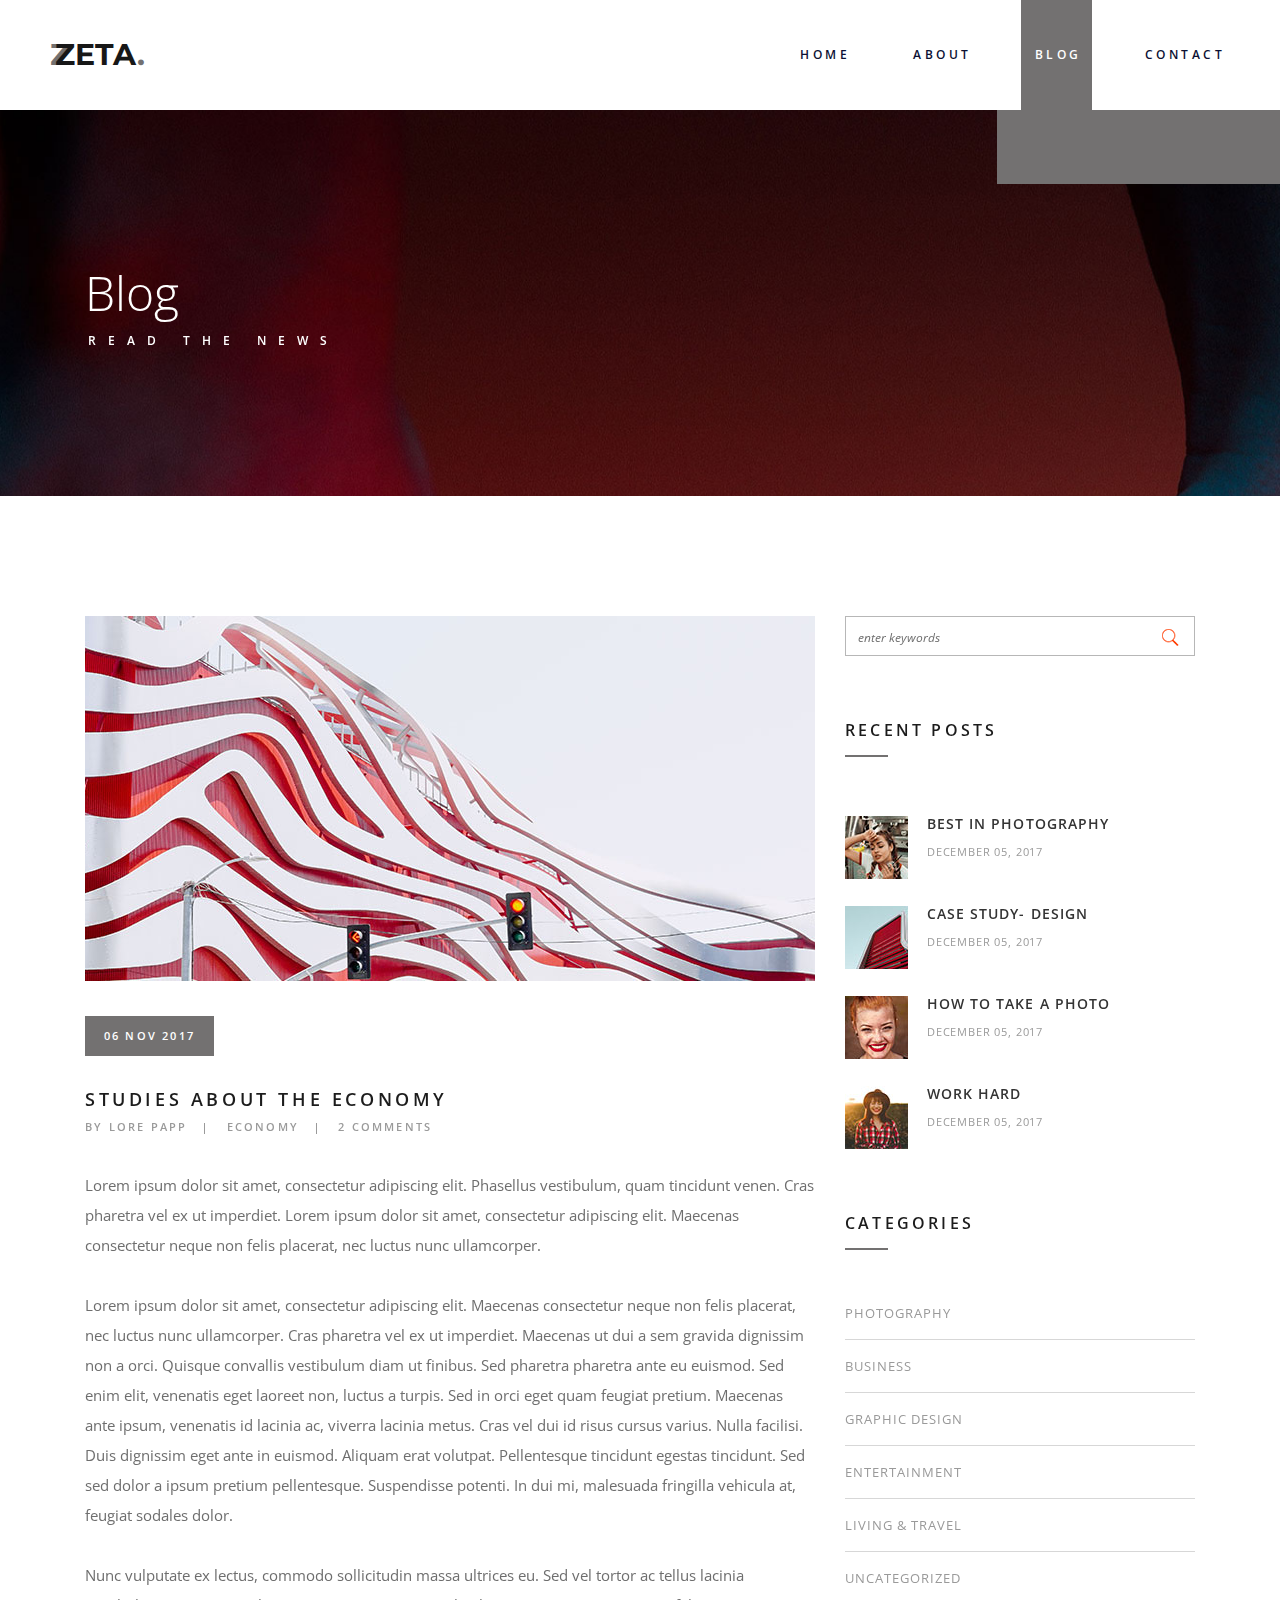
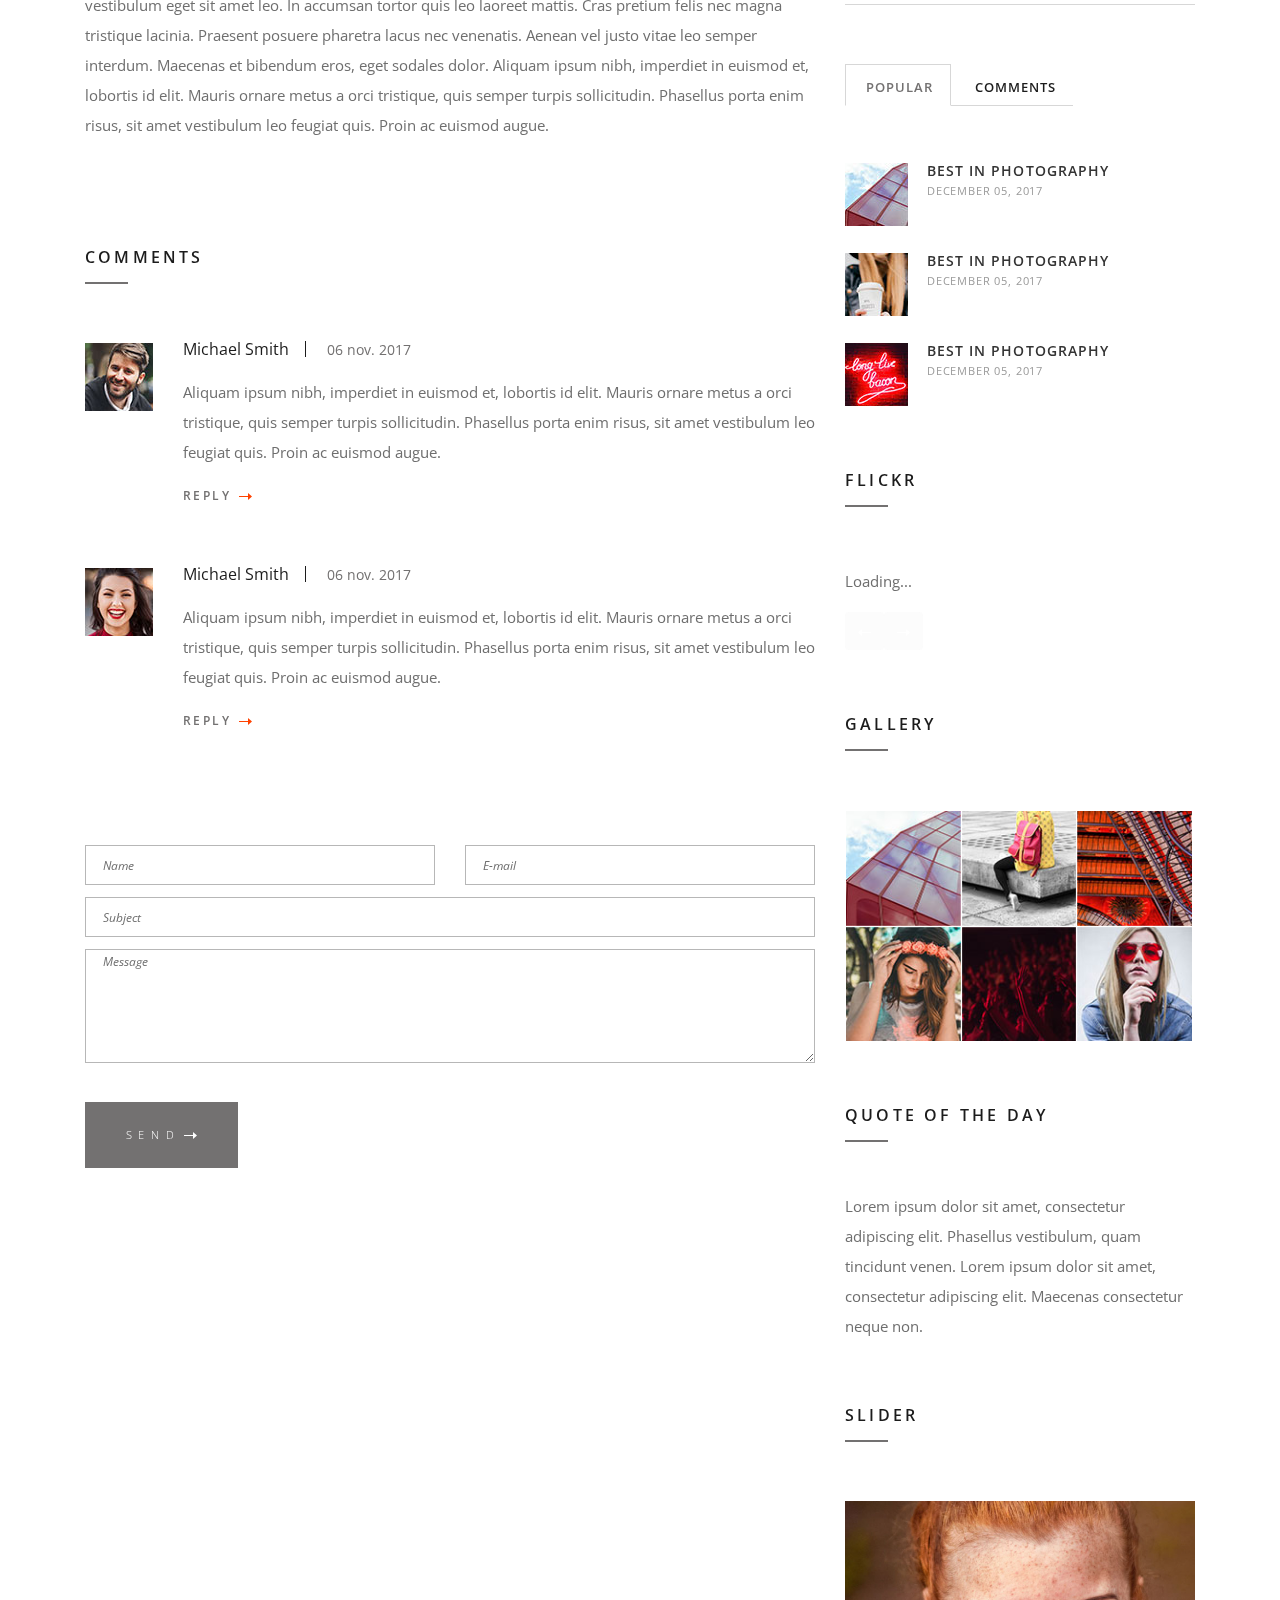
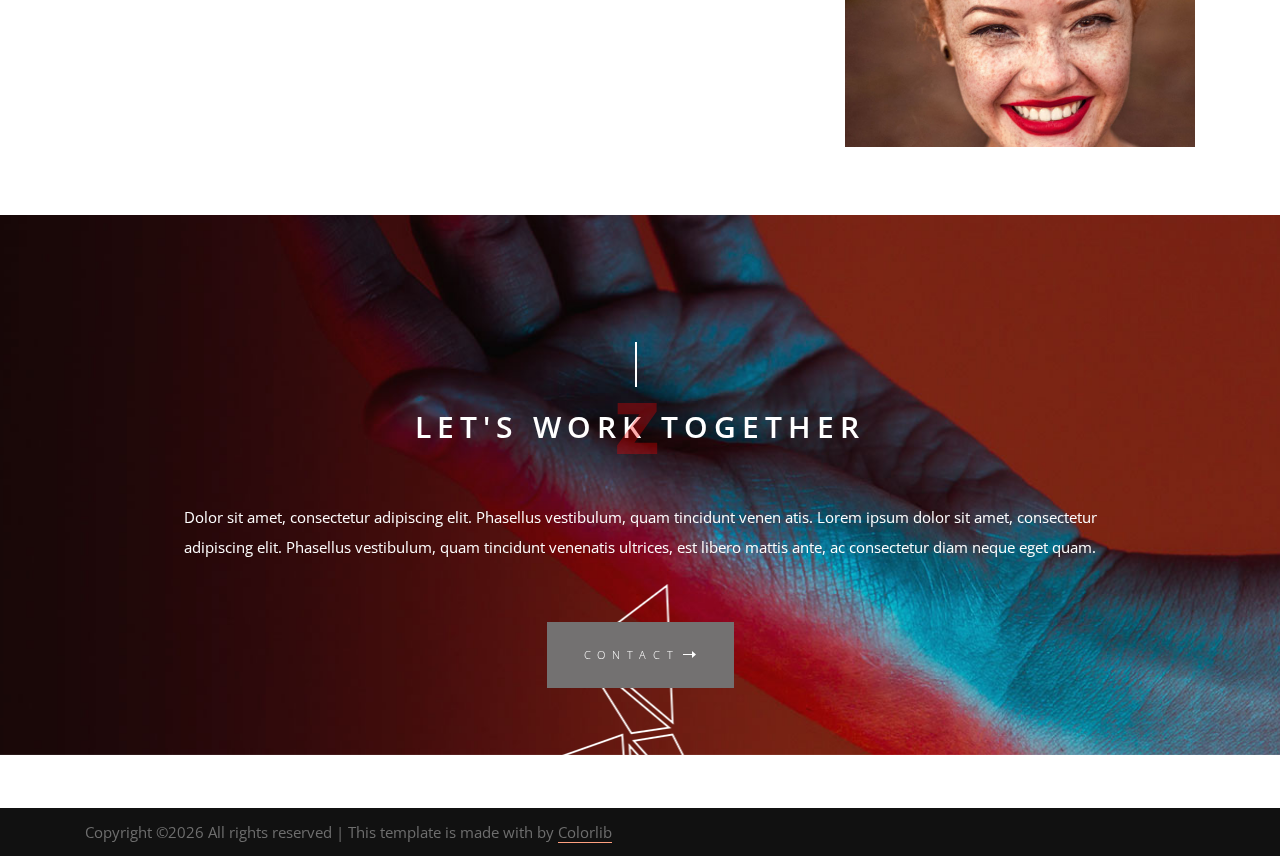
<file: blog_post.html>
<!DOCTYPE html>
<html lang="en">
<head>
<title>Haazen - Blog Post</title>
<meta charset="utf-8">
<meta http-equiv="X-UA-Compatible" content="IE=edge">
<meta name="description" content="Zeta Template Project - Blog Post">
<meta name="viewport" content="width=device-width, initial-scale=1">
<link rel="stylesheet" type="text/css" href="styles/bootstrap4/bootstrap.min.css">
<link rel="stylesheet" href="https://use.fontawesome.com/releases/v5.5.0/css/all.css" integrity="sha384-B4dIYHKNBt8Bc12p+WXckhzcICo0wtJAoU8YZTY5qE0Id1GSseTk6S+L3BlXeVIU" crossorigin="anonymous">
<link rel="stylesheet" type="text/css" href="plugins/OwlCarousel2-2.2.1/owl.carousel.css">
<link rel="stylesheet" type="text/css" href="plugins/OwlCarousel2-2.2.1/owl.theme.default.css">
<link rel="stylesheet" type="text/css" href="plugins/OwlCarousel2-2.2.1/animate.css">
<link href="plugins/colorbox/colorbox.css" rel="stylesheet" type="text/css">
<link rel="stylesheet" type="text/css" href="styles/blog_post_styles.css">
<link rel="stylesheet" type="text/css" href="styles/blog_post_responsive.css">
</head>

<body>

<div class="super_container">
	
	<!-- Header -->

	<header class="header d-flex flex-row justify-content-end align-items-center">

		<!-- Logo -->
		<div class="logo_container mr-auto">
			<div class="logo">
				<a href="#"><span>z</span>zeta<span>.</span></a>
			</div>
		</div>

		<!-- Main Navigation -->
		<nav class="main_nav justify-self-end">
			<ul class="nav_items">
				<li><a href="index.html"><span>home</span></a></li>
				<li><a href="about.html"><span>about</span></a></li>
				<li class="active"><a href="blog.html"><span>blog</span></a></li>
				<li><a href="contact.html"><span>contact</span></a></li>
			</ul>
		</nav>

		<!-- Hamburger -->
		<div class="hamburger_container">
			<span class="hamburger_text">Menu</span>
			<span class="hamburger_icon"></span>
		</div>

	</header>

	<!-- Menu -->

	<div class="fs_menu_overlay"></div>
	<div class="fs_menu_container">
		<div class="fs_menu_shapes"><img src="images/menu_shapes.png" alt=""></div>
		<nav class="fs_menu_nav">
			<ul class="fs_menu_list">
				<li><a href="/"><span><span>H</span>Home</span></a></li>
				<li><a href="about.html"><span><span>A</span>About</span></a></li>
				<li><a href="blog.html"><span><span>B</span>Blog</span></a></li>
				<li><a href="contact.html"><span><span>C</span>Contact</span></a></li>
			</ul>
		</nav>
		<div class="fs_social_container d-flex flex-row justify-content-end align-items-center">
			<ul class="fs_social">
				<li><a href="https://twitter.com/nekocentral"><i class="fab fa-twitter trans_300"></i></a></li>
				<li><a href="https://facebook.com/mhaazen"><i class="fab fa-facebook-f trans_300"></i></a></li>
				<li><a href="https://github.com/nekocentral"><i class="fab fa-github trans_300"></i></a></li>
				<li><a href="https://keybase.io/nekocentral"><i class="fab fa-keybase trans_300"></i></a></li>
				<li><a href="https://www.youracclaim.com/users/marcel-haazen"><i class="fas fa-angle-double-up"></i></a></li>
				<li><a href="https://linkedin.com/in/mhaazen"><i class="fab fa-linkedin-in trans_300"></i></a></li>
			</ul>
		</div>
	</div>

	<!-- Page Top -->

	<div class="home prlx_parent">

		<!-- Parallax Background -->
		<div class="home_background prlx" style="background-image:url(images/blog_background.jpg)"></div>
		<div class="services_page_shapes" style="background-image:url(images/services_page_shapes.png)"></div>

		<div class="container">
			<div class="row">
				<div class="col-lg-6">
					<div class="home_content">
						<h1>Blog</h1>
						<span>read the news</span>
					</div>
				</div>
			</div>
		</div>
	</div>
	<div class="home_social_container d-flex flex-row justify-content-end align-items-center">
		<ul class="home_social">
            <li><a href="https://twitter.com/nekocentral"><i class="fab fa-twitter trans_300"></i></a></li>
            <li><a href="https://facebook.com/mhaazen"><i class="fab fa-facebook-f trans_300"></i></a></li>
            <li><a href="https://github.com/nekocentral"><i class="fab fa-github trans_300"></i></a></li>
            <li><a href="https://keybase.io/nekocentral"><i class="fab fa-keybase trans_300"></i></a></li>
            <li><a href="https://www.youracclaim.com/users/marcel-haazen"><i class="fas fa-angle-double-up"></i></a></li>
            <li><a href="https://linkedin.com/in/mhaazen"><i class="fab fa-linkedin-in trans_300"></i></a></li>
		</ul>
	</div>	

	<!-- Blog Content -->

	<div class="blog_content">
		
		<div class="container">
			<div class="row">
				
				<div class="col-lg-8">
					<div class="blog_main_content">
						
						<!-- Blog Post -->
						<article class="blog_post">
							<div class="blog_post_image">
								<div class="blog_post_image_background" style="background-image:url(images/blog_1.jpg)"></div>
							</div>
							<div class="date_box d-flex flex-column align-items-center justify-content-center">
								<span>06 NOV 2017</span>
							</div>
							<h3 class="blog_post_title">studies about the economy</h3>
							<div class="blog_post_meta">
								<span class="blog_post_author">by lore papp</span>
								<span class="blog_post_category">economy</span>
								<span class="blog_post_comments">2 comments</span>
							</div>
							<div class="blog_post_text">
								<p>Lorem ipsum dolor sit amet, consectetur adipiscing elit. Phasellus vestibulum, quam tincidunt venen. Cras pharetra vel ex ut imperdiet. Lorem ipsum dolor sit amet, consectetur adipiscing elit. Maecenas consectetur neque non felis placerat, nec luctus nunc ullamcorper.</p>
								<p>Lorem ipsum dolor sit amet, consectetur adipiscing elit. Maecenas consectetur neque non felis placerat, nec luctus nunc ullamcorper. Cras pharetra vel ex ut imperdiet. Maecenas ut dui a sem gravida dignissim non a orci. Quisque convallis vestibulum diam ut finibus. Sed pharetra pharetra ante eu euismod. Sed enim elit, venenatis eget laoreet non, luctus a turpis. Sed in orci eget quam feugiat pretium. Maecenas ante ipsum, venenatis id lacinia ac, viverra lacinia metus. Cras vel dui id risus cursus varius. Nulla facilisi. Duis dignissim eget ante in euismod. Aliquam erat volutpat. Pellentesque tincidunt egestas tincidunt. Sed sed dolor a ipsum pretium pellentesque. Suspendisse potenti. In dui mi, malesuada fringilla vehicula at, feugiat sodales dolor.</p>
								<p>Nunc vulputate ex lectus, commodo sollicitudin massa ultrices eu. Sed vel tortor ac tellus lacinia vestibulum eget sit amet leo. In accumsan tortor quis leo laoreet mattis. Cras pretium felis nec magna tristique lacinia. Praesent posuere pharetra lacus nec venenatis. Aenean vel justo vitae leo semper interdum. Maecenas et bibendum eros, eget sodales dolor. Aliquam ipsum nibh, imperdiet in euismod et, lobortis id elit. Mauris ornare metus a orci tristique, quis semper turpis sollicitudin. Phasellus porta enim risus, sit amet vestibulum leo feugiat quis. Proin ac euismod augue.</p>
							</div>

							<!-- Blog Post Comments -->

							<div class="blog_post_comments">
								<div class="blog_post_subtitle comments_subtitle">comments</div>
								
								<!-- Comments -->
								<div class="blog_post_comments_container">

									<!-- Comment -->
									<div class="blog_post_comment d-flex flex-row">
										<div class="blog_post_comment_image"><img src="images/blog_post_comment_1.jpg" alt=""></div>
										<div class="blog_post_comment_content">
											<div class="blog_post_comment_meta">
												<div class="blog_post_comment_name"><a href="#">Michael Smith</a></div>
												<div class="blog_post_comment_date">06 nov. 2017</div>
											</div>
											<div class="blog_post_comment_text">
												<p>Aliquam ipsum nibh, imperdiet in euismod et, lobortis id elit. Mauris ornare metus a orci tristique, quis semper turpis sollicitudin. Phasellus porta enim risus, sit amet vestibulum leo feugiat quis. Proin ac euismod augue.</p>
											</div>
											<a href="blog_post.html" class="blog_post_link">reply
												<svg version="1.1" id="Layer_1" xmlns="http://www.w3.org/2000/svg" xmlns:xlink="http://www.w3.org/1999/xlink" x="0px" y="0px" width="13px" height="7px" viewBox="0 0 13 7" enable-background="new 0 0 13 7" xml:space="preserve">
												<polygon id="arrow_poly_1" class="arrow_poly" fill="#FF4200" points="13,3.5 9,0 9,3 0,3 0,4 9,4 9,7 "></polygon>
												</svg>
											</a>
										</div>
									</div>

									<!-- Comment -->
									<div class="blog_post_comment d-flex flex-row">
										<div class="blog_post_comment_image"><img src="images/blog_post_comment_2.jpg" alt=""></div>
										<div class="blog_post_comment_content">
											<div class="blog_post_comment_meta">
												<div class="blog_post_comment_name"><a href="#">Michael Smith</a></div>
												<div class="blog_post_comment_date">06 nov. 2017</div>
											</div>
											<div class="blog_post_comment_text">
												<p>Aliquam ipsum nibh, imperdiet in euismod et, lobortis id elit. Mauris ornare metus a orci tristique, quis semper turpis sollicitudin. Phasellus porta enim risus, sit amet vestibulum leo feugiat quis. Proin ac euismod augue.</p>
											</div>
											<a href="blog_post.html" class="blog_post_link">reply
												<svg version="1.1" id="Layer_2" xmlns="http://www.w3.org/2000/svg" xmlns:xlink="http://www.w3.org/1999/xlink" x="0px" y="0px" width="13px" height="7px" viewBox="0 0 13 7" enable-background="new 0 0 13 7" xml:space="preserve">
												<polygon id="arrow_poly_2" class="arrow_poly" fill="#FF4200" points="13,3.5 9,0 9,3 0,3 0,4 9,4 9,7 "></polygon>
												</svg>
											</a>
										</div>
									</div>

								</div>
							</div>
							
							<!-- Reply -->
							<div class="blog_post_reply">
								<form id="reply_form" action="post">
									<div>
										<input id="reply_form_name" class="input_field reply_form_name" type="text" placeholder="Name" required="required" data-error="Name is required.">
										<input id="reply_form_email" class="input_field reply_form_email" type="email" placeholder="E-mail" required="required" data-error="Valid email is required.">
										<input id="reply_form_subject" class="input_field reply_form_subject" type="text" placeholder="Subject" required="required" data-error="Subject is required.">
										<textarea id="reply_form_message" class="text_field reply_form_message" name="message"  placeholder="Message" rows="4" required data-error="Please, write us a message."></textarea>
									</div>
									<div>
										<button id="reply_form_submit" type="submit" class="reply_submit_btn trans_300" value="Submit">
											send<img src="images/arrow_right.svg" alt="">
										</button>
									</div>

								</form>
							</div>
							
						</article>

					</div>
				</div>
				
				<!-- Sidebar -->
				<div class="col-lg-4">
					<div class="blog_sidebar">
						
						<!-- Search -->
						<div class="sidebar_section">
							<div class="sidebar_search">
								<form action="post">
									<div id="search_form" class="search_form">
										<input id="blog_search" type="search" placeholder="enter keywords" required="required" data-error="Valid keywords required.">
										<button id="search_submit" type="submit" class="search_submit_btn trans_300" value="Submit">
											<img src="images/search.png" alt="">
										</button>
									</div>
								</form>
							</div>
						</div>
						
						<!-- Recent Posts -->
						<div class="sidebar_section">
							<div class="sidebar_recent">
								<div class="sidebar_title">recent posts</div>

								<!-- Recent Post -->
								<div class="recent_post d-flex flex-row justify-content-start">
									<div class="recent_post_image">
										<a href="blog_post.html"><img src="images/recent_1.jpg" alt=""></a>
									</div>
									<div class="recent_post_content">
										<h4 class="recent_post_title"><a href="blog_post.html">best in photography</a></h4>
										<span class="recent_post_date">december 05, 2017</span>
									</div>
								</div>

								<!-- Recent Post -->
								<div class="recent_post d-flex flex-row justify-content-start">
									<div class="recent_post_image">
										<a href="blog_post.html"><img src="images/recent_2.jpg" alt=""></a>
									</div>
									<div class="recent_post_content">
										<h4 class="recent_post_title"><a href="blog_post.html">case study- design</a></h4>
										<span class="recent_post_date">december 05, 2017</span>
									</div>
								</div>

								<!-- Recent Post -->
								<div class="recent_post d-flex flex-row justify-content-start">
									<div class="recent_post_image">
										<a href="blog_post.html"><img src="images/recent_3.jpg" alt=""></a>
									</div>
									<div class="recent_post_content">
										<h4 class="recent_post_title"><a href="blog_post.html">how to take a photo</a></h4>
										<span class="recent_post_date">december 05, 2017</span>
									</div>
								</div>

								<!-- Recent Post -->
								<div class="recent_post d-flex flex-row justify-content-start">
									<div class="recent_post_image">
										<a href="blog_post.html"><img src="images/recent_4.jpg" alt=""></a>
									</div>
									<div class="recent_post_content">
										<h4 class="recent_post_title"><a href="blog_post.html">work hard</a></h4>
										<span class="recent_post_date">december 05, 2017</span>
									</div>
								</div>
							</div>
						</div>

						<!-- Categories -->
						<div class="sidebar_section">
							<div class="sidebar_categories">
								<div class="sidebar_title">categories</div>
								<ul>
									<li><a href="#">photography</a></li>
									<li><a href="#">business</a></li>
									<li><a href="#">graphic design</a></li>
									<li><a href="#">entertainment</a></li>
									<li><a href="#">living & travel</a></li>
									<li><a href="#">uncategorized</a></li>
								</ul>

							</div>
						</div>

						<!-- Tabs -->
						<div class="sidebar_section">
							<div class="sidebar_tabs">

								<!-- Tabs Nav -->
								<div class="tabs_container">
									<ul class="tabs">
										<li class="tab active" data-active-tab="tab_1"><span>popular</span></li>
										<li class="tab" data-active-tab="tab_2"><span>comments</span></li>
									</ul>
								</div>
								
								<!-- Tab Containers -->
								<div id="tab_1" class="tab_container active">

									<!-- Popular -->
									<div class="sidebar_popular">

										<!-- Popular Post -->
										<div class="popular_post d-flex flex-row justify-content-start">
											<div class="popular_post_image">
												<a href="blog_post.html"><img src="images/popular_1.jpg" alt="https://unsplash.com/@cbarbalis"></a>
											</div>
											<div class="popular_post_content">
												<h4 class="popular_post_title"><a href="blog_post.html">best in photography</a></h4>
												<span class="popular_post_date">december 05, 2017</span>
											</div>
										</div>

										<!-- Popular Post -->
										<div class="popular_post d-flex flex-row justify-content-start">
											<div class="popular_post_image">
												<a href="blog_post.html"><img src="images/popular_2.jpg" alt="https://unsplash.com/@alexagorn"></a>
											</div>
											<div class="popular_post_content">
												<h4 class="popular_post_title"><a href="blog_post.html">best in photography</a></h4>
												<span class="popular_post_date">december 05, 2017</span>
											</div>
										</div>

										<!-- Popular Post -->
										<div class="popular_post d-flex flex-row justify-content-start">
											<div class="popular_post_image">
												<a href="blog_post.html"><img src="images/popular_3.jpg" alt="https://unsplash.com/@thonbarroro"></a>
											</div>
											<div class="popular_post_content">
												<h4 class="popular_post_title"><a href="blog_post.html">best in photography</a></h4>
												<span class="popular_post_date">december 05, 2017</span>
											</div>
										</div>

									</div>
								</div>

								<div id="tab_2" class="tab_container">
									
									<!-- Comments -->
									<div class="sidebar_comments">
										
										<!-- Comment -->
										<div class="comment d-flex flex-row justify-content-start">
											<div class="comment_icon">
												<i class="far fa-comment"></i>
											</div>
											<div class="comment_content">
												<p class="comment_text">Lorem ipsum dolor sit amet, consectetur adipiscing elit. Phasellus vestibulum.</p>
												<div class="comment_meta">
													<span>by lore papp</span>
													<span>december 06 2017</span>
												</div>
											</div>
										</div>

										<!-- Comment -->
										<div class="comment d-flex flex-row justify-content-start">
											<div class="comment_icon">
												<i class="far fa-comment"></i>
											</div>
											<div class="comment_content">
												<p class="comment_text">Lorem ipsum dolor sit amet, consectetur adipiscing elit. Phasellus vestibulum.</p>
												<div class="comment_meta">
													<span>by lore papp</span>
													<span>december 06 2017</span>
												</div>
											</div>
										</div>

										<!-- Comment -->
										<div class="comment d-flex flex-row justify-content-start">
											<div class="comment_icon">
												<i class="far fa-comment"></i>
											</div>
											<div class="comment_content">
												<p class="comment_text">Lorem ipsum dolor sit amet, consectetur adipiscing elit. Phasellus vestibulum.</p>
												<div class="comment_meta">
													<span>by lore papp</span>
													<span>december 06 2017</span>
												</div>
											</div>
										</div>
									</div>
								</div>

							</div>
						</div>

						<!-- Flickr -->

						<div class="sidebar_section">
							<div class="sidebar_flickr">
								<div class="sidebar_title">flickr</div>

								<!-- 
								Possible values: http://petejank.github.io/js-flickr-gallery/#documentation
								Get tags for data-tags from https://www.flickr.com/photos/tags 
								-->
								<div class="flickr_gallery" data-toggle="jsfg" data-per-page="6" data-user-id="coolmcflash"></div>

							</div>
						</div>

						<!-- Gallery -->

						<div class="sidebar_section">
							<div class="sidebar_gallery">
								<div class="sidebar_title">gallery</div>

								<ul class="gallery_items">

									<!-- Gallery Item -->
									<li class="gallery_item">
										<a href="images/gallery_1_large.jpg">
											<img src="images/gallery_1.jpg" alt="">
										</a>
									</li>

									<!-- Gallery Item -->
									<li class="gallery_item">
										<a href="images/gallery_2_large.jpg">
											<img src="images/gallery_2.jpg" alt="">
										</a>
									</li>

									<!-- Gallery Item -->
									<li class="gallery_item">
										<a href="images/gallery_3_large.jpg">
											<img src="images/gallery_3.jpg" alt="">
										</a>
									</li>

									<!-- Gallery Item -->
									<li class="gallery_item">
										<a href="images/gallery_4_large.jpg">
											<img src="images/gallery_4.jpg" alt="">
										</a>
									</li>

									<!-- Gallery Item -->
									<li class="gallery_item">
										<a href="images/gallery_5_large.jpg">
											<img src="images/gallery_5.jpg" alt="">
										</a>
									</li>

									<!-- Gallery Item -->
									<li class="gallery_item">
										<a href="images/gallery_6_large.jpg">
											<img src="images/gallery_6.jpg" alt="">
										</a>
									</li>
								</ul>
							</div>
						</div>

						<!-- Quote -->

						<div class="sidebar_section">
							<div class="sidebar_quote">
								<div class="sidebar_title">quote of the day</div>
								<p>Lorem ipsum dolor sit amet, consectetur adipiscing elit. Phasellus vestibulum, quam tincidunt venen. Lorem ipsum dolor sit amet, consectetur adipiscing elit. Maecenas consectetur neque non.</p>
							</div>
						</div>

						<!-- Slider -->

						<div class="sidebar_section">
							<div class="sidebar_slider_container">
								<div class="sidebar_title">slider</div>
								<div class="owl-carousel owl-theme sidebar_slider">

									<!-- Slider Item -->
									<div class="owl-item sidebar_slider_item">
										<div class="sidebar_slider_item_background" style="background-image:url(images/sidebar_slider_1.jpg)"></div>
									</div>

									<!-- Slider Item -->
									<div class="owl-item sidebar_slider_item">
										<div class="sidebar_slider_item_background" style="background-image:url(images/sidebar_slider_2.jpg)"></div>
									</div>

									<!-- Slider Item -->
									<div class="owl-item sidebar_slider_item">
										<div class="sidebar_slider_item_background" style="background-image:url(images/sidebar_slider_3.jpg)"></div>
									</div>
								</div>
							</div>
						</div>

					</div>
				</div>

			</div>
		</div>
	</div>

	<!-- Contact -->

	<div class="contact prlx_parent">
		<div class="contact_background prlx" style="background-image:url(images/contact_background.jpg)"></div>
		<div class="contact_shapes"><img src="images/contact_shape.png" alt=""></div>
		<div class="container">
			
			<div class="row">
				<div class="col-lg-6 offset-lg-3 text-center section_title contact_title">
					<h2>let's work together<span>z</span></h2>
				</div>
			</div>
			
			<div class="row">
				<div class="col-lg-10 offset-lg-1 text-center contact_text">
					<p>Dolor sit amet, consectetur adipiscing elit. Phasellus vestibulum, quam tincidunt venen atis. Lorem ipsum dolor sit amet, consectetur adipiscing elit. Phasellus vestibulum, quam tincidunt venenatis ultrices, est libero mattis ante, ac consectetur diam neque eget quam.</p>
					<div class="button contact_button">
						<a href="contact.html" class="d-flex flex-row align-items-center justify-content-center">contact<img src="images/arrow_right.svg" alt=""></a>
					</div>
				</div>
			</div>
		</div>
	</div>

	<!-- Footer -->

	<footer class="footer">
		<div class="container">
			<div class="row footer_content d-flex flex-sm-row flex-column align-items-center">
				<div class="col-sm-9 cr text-sm-left text-center">
					<p><!-- Link back to Colorlib can't be removed. Template is licensed under CC BY 3.0. -->
Copyright &copy;<script>document.write(new Date().getFullYear());</script> All rights reserved | This template is made with <i class="fa fa-heart" aria-hidden="true"></i> by <a href="https://colorlib.com" target="_blank">Colorlib</a>
<!-- Link back to Colorlib can't be removed. Template is licensed under CC BY 3.0. --></p>
				</div>
				<div class="col-sm-3 text-sm-right text-center">
					<div class="footer_social_container">
						<ul class="footer_social">
                            <li><a href="https://twitter.com/nekocentral"><i class="fab fa-twitter trans_300"></i></a></li>
                            <li><a href="https://facebook.com/mhaazen"><i class="fab fa-facebook-f trans_300"></i></a></li>
                            <li><a href="https://github.com/nekocentral"><i class="fab fa-github trans_300"></i></a></li>
                            <li><a href="https://keybase.io/nekocentral"><i class="fab fa-keybase trans_300"></i></a></li>
                            <li><a href="https://www.youracclaim.com/users/marcel-haazen"><i class="fas fa-angle-double-up"></i></a></li>
                            <li><a href="https://linkedin.com/in/mhaazen"><i class="fab fa-linkedin-in trans_300"></i></a></li>
						</ul>
					</div>
				</div>
			</div>
		</div>
	</footer>

</div>

<script src="js/jquery-3.2.1.min.js"></script>
<script src="styles/bootstrap4/popper.js"></script>
<script src="styles/bootstrap4/bootstrap.min.js"></script>
<script src="plugins/greensock/TweenMax.min.js"></script>
<script src="plugins/greensock/TimelineMax.min.js"></script>
<script src="plugins/scrollmagic/ScrollMagic.min.js"></script>
<script src="plugins/greensock/animation.gsap.min.js"></script>
<script src="plugins/greensock/ScrollToPlugin.min.js"></script>
<script src="plugins/progressbar/progressbar.min.js"></script>
<script src="plugins/OwlCarousel2-2.2.1/owl.carousel.js"></script>
<script src="plugins/js-flickr-gallery-1.24/js-flickr-gallery.js"></script>
<script src="plugins/colorbox/jquery.colorbox-min.js"></script>
<script src="plugins/easing/easing.js"></script>
<script src="js/blog_post_custom.js"></script>
</body>

</html>
</file>
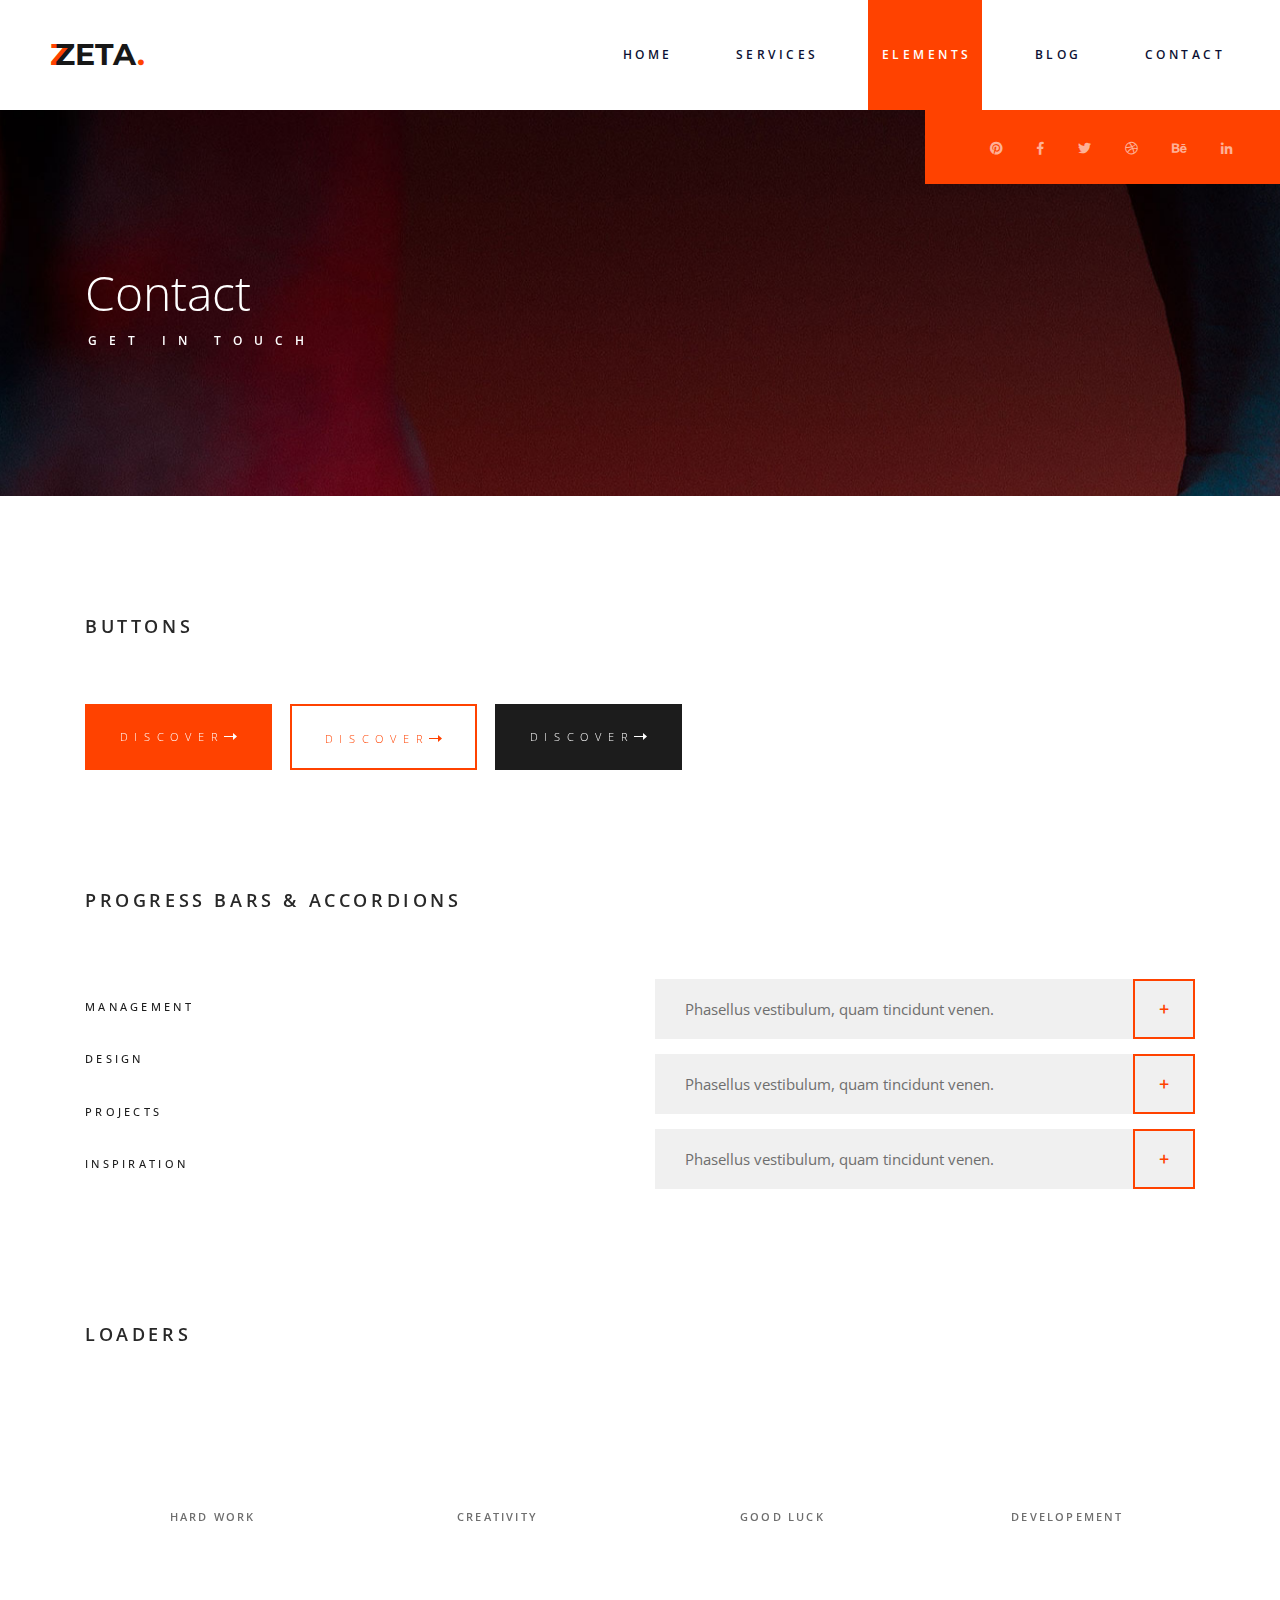
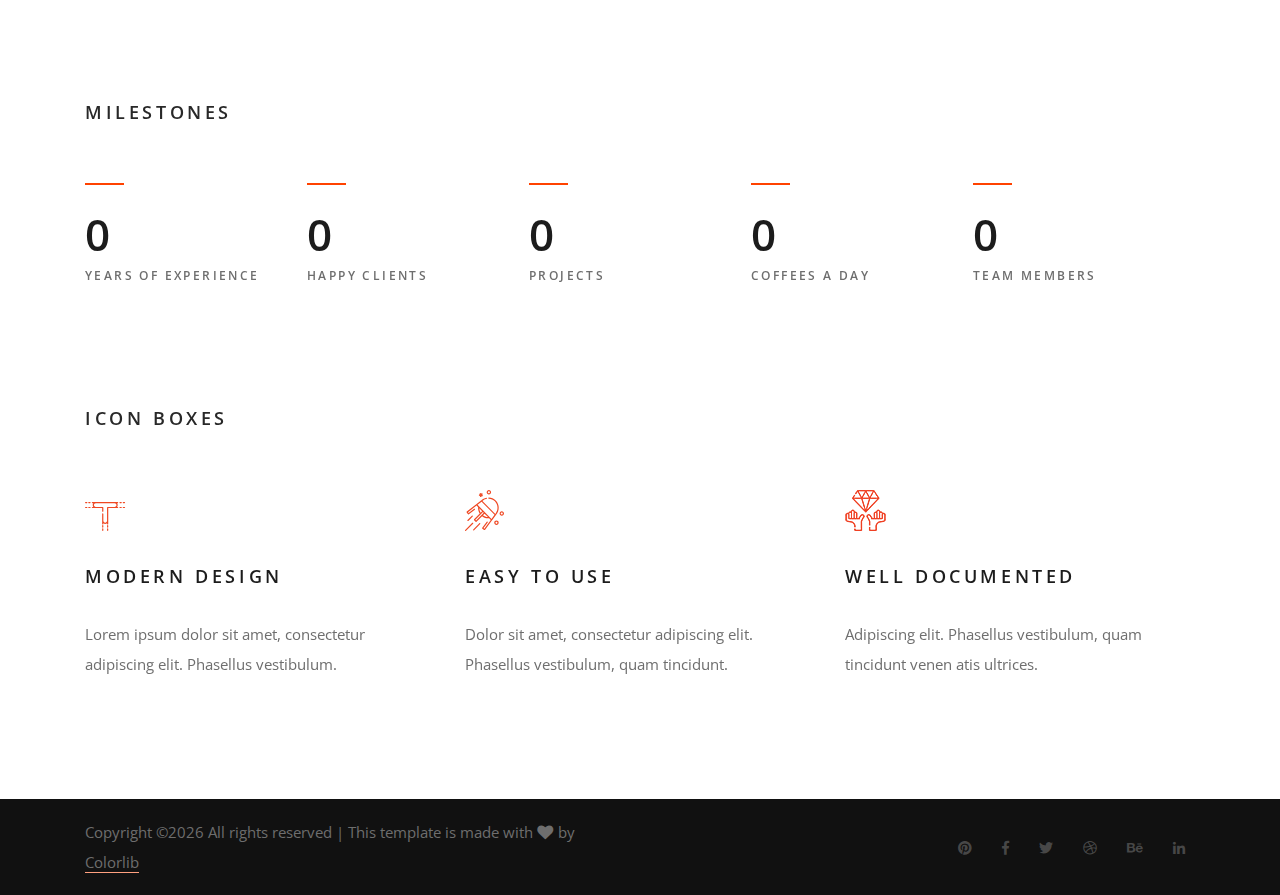
<file: elements.html>
<!DOCTYPE html>
<html lang="en">
<head>
<title>Zeta - Elements</title>
<meta charset="utf-8">
<meta http-equiv="X-UA-Compatible" content="IE=edge">
<meta name="description" content="Zeta Template Project - Elements">
<meta name="viewport" content="width=device-width, initial-scale=1">
<link rel="stylesheet" type="text/css" href="styles/bootstrap4/bootstrap.min.css">
<link href="plugins/fontawesome-free-5.0.1/css/fontawesome-all.css" rel="stylesheet" type="text/css">
<link rel="stylesheet" type="text/css" href="plugins/OwlCarousel2-2.2.1/owl.carousel.css">
<link rel="stylesheet" type="text/css" href="plugins/OwlCarousel2-2.2.1/owl.theme.default.css">
<link rel="stylesheet" type="text/css" href="plugins/OwlCarousel2-2.2.1/animate.css">
<link rel="stylesheet" type="text/css" href="plugins/js-flickr-gallery-1.24/js-flickr-gallery.css">
<link href="plugins/colorbox/colorbox.css" rel="stylesheet" type="text/css">
<link rel="stylesheet" type="text/css" href="styles/elements_styles.css">
<link rel="stylesheet" type="text/css" href="styles/elements_responsive.css">
</head>

<body>

<div class="super_container">
	
	<!-- Header -->

	<header class="header d-flex flex-row justify-content-end align-items-center">

		<!-- Logo -->
		<div class="logo_container mr-auto">
			<div class="logo">
				<a href="#"><span>z</span>zeta<span>.</span></a>
			</div>
		</div>

		<!-- Main Navigation -->
		<nav class="main_nav justify-self-end">
			<ul class="nav_items">
				<li><a href="index.html"><span>home</span></a></li>
				<li><a href="services.html"><span>services</span></a></li>
				<li class="active"><a href="elements.html"><span>elements</span></a></li>
				<li><a href="blog.html"><span>blog</span></a></li>
				<li><a href="contact.html"><span>contact</span></a></li>
			</ul>
		</nav>

		<!-- Hamburger -->
		<div class="hamburger_container">
			<span class="hamburger_text">Menu</span>
			<span class="hamburger_icon"></span>
		</div>

	</header>

	<!-- Menu -->

	<div class="fs_menu_overlay"></div>
	<div class="fs_menu_container">
		<div class="fs_menu_shapes"><img src="images/menu_shapes.png" alt=""></div>
		<nav class="fs_menu_nav">
			<ul class="fs_menu_list">
				<li><a href="#"><span><span>H</span>Home</span></a></li>
				<li><a href="#"><span><span>S</span>Services</span></a></li>
				<li><a href="#"><span><span>E</span>Elements</span></a></li>
				<li><a href="#"><span><span>B</span>Blog</span></a></li>
				<li><a href="#"><span><span>C</span>Contact</span></a></li>
			</ul>
		</nav>
		<div class="fs_social_container d-flex flex-row justify-content-end align-items-center">
			<ul class="fs_social">
				<li><a href="#"><i class="fab fa-pinterest trans_300"></i></a></li>
				<li><a href="#"><i class="fab fa-facebook-f trans_300"></i></a></li>
				<li><a href="#"><i class="fab fa-twitter trans_300"></i></a></li>
				<li><a href="#"><i class="fab fa-dribbble trans_300"></i></a></li>
				<li><a href="#"><i class="fab fa-behance trans_300"></i></a></li>
				<li><a href="#"><i class="fab fa-linkedin-in trans_300"></i></a></li>
			</ul>
		</div>
	</div>

	<!-- Home -->

	<div class="home prlx_parent">

		<!-- Parallax Background -->
		<div class="home_background prlx" style="background-image:url(images/blog_background.jpg)"></div>
		<div class="services_page_shapes" style="background-image:url(images/services_page_shapes.png)"></div>

		<div class="container">
			<div class="row">
				<div class="col-lg-6">
					<div class="home_content">
						<h1>Contact</h1>
						<span>get in touch</span>
					</div>
				</div>
			</div>
		</div>
	</div>
	<div class="home_social_container d-flex flex-row justify-content-end align-items-center">
		<ul class="home_social">
			<li><a href="#"><i class="fab fa-pinterest trans_300"></i></a></li>
			<li><a href="#"><i class="fab fa-facebook-f trans_300"></i></a></li>
			<li><a href="#"><i class="fab fa-twitter trans_300"></i></a></li>
			<li><a href="#"><i class="fab fa-dribbble trans_300"></i></a></li>
			<li><a href="#"><i class="fab fa-behance trans_300"></i></a></li>
			<li><a href="#"><i class="fab fa-linkedin-in trans_300"></i></a></li>
		</ul>
	</div>	

	<!-- Elements Content -->

	<div class="elements_content">
		
		<div class="container">

			<!-- Buttons -->
			<div class="row">
				<div class="col">
					<div class="elements_section">
						<div class="elements_title">
							<h3>buttons</h3>
						</div>
						<div class="elements_buttons_container d-flex flex-sm-row flex-column">
							
							<!-- Button -->
							<div class="button element_button">
								<a href="#" class="d-flex flex-row align-items-center justify-content-center">
									discover
									<svg version="1.1" id="Layer_1" xmlns="http://www.w3.org/2000/svg" xmlns:xlink="http://www.w3.org/1999/xlink" x="0px" y="0px"
										 width="13px" height="7px" viewBox="0 0 13 7" enable-background="new 0 0 13 7" xml:space="preserve">
									<polygon id="arrow_poly_1" class="arrow_poly" points="13,3.5 9,0 9,3 0,3 0,4 9,4 9,7 "></polygon>
									</svg>
								</a>
							</div>
							
							<!-- Button -->
							<div class="button border_button element_button">
								<a href="#" class="d-flex flex-row align-items-center justify-content-center">
									discover
									<svg version="1.1" id="Layer_2" xmlns="http://www.w3.org/2000/svg" xmlns:xlink="http://www.w3.org/1999/xlink" x="0px" y="0px"
										 width="13px" height="7px" viewBox="0 0 13 7" enable-background="new 0 0 13 7" xml:space="preserve">
									<polygon id="arrow_poly_2" class="arrow_poly" points="13,3.5 9,0 9,3 0,3 0,4 9,4 9,7 "></polygon>
									</svg>
								</a>
							</div>

							<!-- Button -->
							<div class="button element_button button_black">
								<a href="#" class="d-flex flex-row align-items-center justify-content-center">
									discover
									<svg version="1.1" id="Layer_3" xmlns="http://www.w3.org/2000/svg" xmlns:xlink="http://www.w3.org/1999/xlink" x="0px" y="0px"
										 width="13px" height="7px" viewBox="0 0 13 7" enable-background="new 0 0 13 7" xml:space="preserve">
									<polygon id="arrow_poly_3" class="arrow_poly" points="13,3.5 9,0 9,3 0,3 0,4 9,4 9,7 "></polygon>
									</svg>
								</a>
							</div>
						</div>
						
					</div>

					<!-- Progress Bars & Accordions -->

					<div class="elements_section">
						<div class="elements_title">
							<h3>progress bars & accordions</h3>
						</div>
						<div class="row">
							<div class="col-lg-6">
								<div class="elements_progress_bars">

									<div class="pbar_container">
										<ul class="progress_bar_container col_12 clearfix">
											<li class="pb_item">
												<div id="skill_1_pbar" class="skill_bars" data-perc="0.85"></div>
												<h5>management</h5>
											</li>
											<li class="pb_item">
												<div id="skill_2_pbar" class="skill_bars" data-perc="1"></div>
												<h5>design</h5>
											</li>
											<li class="pb_item">
												<div id="skill_3_pbar" class="skill_bars" data-perc="0.75"></div>
												<h5>projects</h5>
											</li>
											<li class="pb_item">
												<div id="skill_4_pbar" class="skill_bars" data-perc="0.95"></div>
												<h5>inspiration</h5>
											</li>
										</ul>
									</div>

								</div>
							</div>

							<div class="col-lg-6">
								<div class="elements_accordions">

									<div class="accordion_container">

										<div class="accordion d-flex flex-row align-items-center"> Phasellus vestibulum, quam tincidunt venen.</div>
										<div class="accordion_panel">
											<p>Lorem ipsum dolor sit amet, consectetur adipiscing elit. Phasellus vestibulum, quam tincidunt venenatis ultrices, est libero mattis ante, ac consectetur diam neque eget quam.</p>
										</div>

									</div>

									<div class="accordion_container">

										<div class="accordion d-flex flex-row align-items-center"> Phasellus vestibulum, quam tincidunt venen.</div>
										<div class="accordion_panel">
											<p>Lorem ipsum dolor sit amet, consectetur adipiscing elit. Phasellus vestibulum, quam tincidunt venenatis ultrices, est libero mattis ante, ac consectetur diam neque eget quam.</p>
										</div>
										
									</div>

									<div class="accordion_container">

										<div class="accordion d-flex flex-row align-items-center"> Phasellus vestibulum, quam tincidunt venen.</div>
										<div class="accordion_panel">
											<p>Lorem ipsum dolor sit amet, consectetur adipiscing elit. Phasellus vestibulum, quam tincidunt venenatis ultrices, est libero mattis ante, ac consectetur diam neque eget quam.</p>
										</div>
										
									</div>

								</div>
							</div>
						</div>
					</div>

					<!-- Loaders -->

					<div class="elements_section">
						<div class="elements_title">
							<h3>loaders</h3>
						</div>
						<div class="row elements_loaders_container">
							<div class="col-lg-3">
								<!-- Loader -->
								<div class="loader" data-perc="0.75"><span>hard work</span></div>
							</div>
							<div class="col-lg-3">
								<!-- Loader -->
								<div class="loader" data-perc="0.83"><span>creativity</span></div>
							</div>
							<div class="col-lg-3">
								<!-- Loader -->
								<div class="loader" data-perc="0.25"><span>good luck</span></div>
							</div>
							<div class="col-lg-3">
								<!-- Loader -->
								<div class="loader" data-perc="0.95"><span>developement</span></div>
							</div>
						</div>
					</div>

					<!-- Milestones -->

					<div class="elements_section">
						<div class="elements_title">
							<h3>milestones</h3>
						</div>
						<div class="milestones_container d-flex flex-lg-row flex-column">
							
							<!-- Milestone -->
							<div class="milestone">
								<div class="milestone_counter" data-end-value="12">0</div>
								<div class="milestone_text">years of experience</div>
							</div>

							<!-- Milestone -->
							<div class="milestone">
								<div class="milestone_counter" data-end-value="257">0</div>
								<div class="milestone_text">happy clients</div>
							</div>

							<!-- Milestone -->
							<div class="milestone">
								<div class="milestone_counter" data-end-value="1142">0</div>
								<div class="milestone_text">projects</div>
							</div>

							<!-- Milestone -->
							<div class="milestone">
								<div class="milestone_counter" data-end-value="05">0</div>
								<div class="milestone_text">coffees a day</div>
							</div>

							<!-- Milestone -->
							<div class="milestone">
								<div class="milestone_counter" data-end-value="10">0</div>
								<div class="milestone_text">team members</div>
							</div>
						</div>
					</div>

					<!-- Icon Boxes -->

					<div class="elements_section">
						<div class="elements_title">
							<h3>icon boxes</h3>
						</div>
						<div class="row iconbox_container">
							
							<!-- Icon Box -->
							<div class="col-lg-4 icon_box text-left d-flex flex-column align-items-start justify-content-start">
								<div class="icon_container d-flex flex-column justify-content-end">
									<img src="images/icon_1.svg" alt="">
								</div>
								<h3>modern design</h3>
								<p>Lorem ipsum dolor sit amet, consectetur adipiscing elit. Phasellus vestibulum.</p>
							</div>
							
							<!-- Icon Box -->
							<div class="col-lg-4 icon_box text-left d-flex flex-column align-items-start justify-content-start">
								<div class="icon_container d-flex flex-column justify-content-end">
									<img src="images/icon_2.svg" alt="">
								</div>
								<h3>easy to use</h3>
								<p>Dolor sit amet, consectetur adipiscing elit. Phasellus vestibulum, quam tincidunt.</p>
							</div>
							
							<!-- Icon Box -->
							<div class="col-lg-4 icon_box text-left d-flex flex-column align-items-start justify-content-start">
								<div class="icon_container d-flex flex-column justify-content-end">
									<img src="images/icon_3.svg" alt="">
								</div>
								<h3>well documented</h3>
								<p>Adipiscing elit. Phasellus vestibulum, quam tincidunt venen atis ultrices.</p>
							</div>
						</div>
					</div>
				</div>
			</div>
		</div>
	</div>

	<!-- Footer -->

	<footer class="footer">
		<div class="container">
			<div class="row footer_content d-flex flex-sm-row flex-column align-items-center">
				<div class="col-sm-6 cr text-sm-left text-center">
					<p><!-- Link back to Colorlib can't be removed. Template is licensed under CC BY 3.0. -->
Copyright &copy;<script>document.write(new Date().getFullYear());</script> All rights reserved | This template is made with <i class="fa fa-heart" aria-hidden="true"></i> by <a href="https://colorlib.com" target="_blank">Colorlib</a>
<!-- Link back to Colorlib can't be removed. Template is licensed under CC BY 3.0. --></p>
				</div>
				<div class="col-sm-6 text-sm-right text-center">
					<div class="footer_social_container">
						<ul class="footer_social">
							<li><a href="#"><i class="fab fa-pinterest trans_300"></i></a></li>
							<li><a href="#"><i class="fab fa-facebook-f trans_300"></i></a></li>
							<li><a href="#"><i class="fab fa-twitter trans_300"></i></a></li>
							<li><a href="#"><i class="fab fa-dribbble trans_300"></i></a></li>
							<li><a href="#"><i class="fab fa-behance trans_300"></i></a></li>
							<li><a href="#"><i class="fab fa-linkedin-in trans_300"></i></a></li>
						</ul>
					</div>
				</div>
			</div>
		</div>
	</footer>

</div>

<script src="js/jquery-3.2.1.min.js"></script>
<script src="styles/bootstrap4/popper.js"></script>
<script src="styles/bootstrap4/bootstrap.min.js"></script>
<script src="plugins/greensock/TweenMax.min.js"></script>
<script src="plugins/greensock/TimelineMax.min.js"></script>
<script src="plugins/scrollmagic/ScrollMagic.min.js"></script>
<script src="plugins/greensock/animation.gsap.min.js"></script>
<script src="plugins/greensock/ScrollToPlugin.min.js"></script>
<script src="plugins/progressbar/progressbar.min.js"></script>
<script src="plugins/OwlCarousel2-2.2.1/owl.carousel.js"></script>
<script src="plugins/easing/easing.js"></script>
<script src="js/elements_custom.js"></script>
</body>

</html>
</file>
<file: plugins/colorbox/colorbox.css>
/*
    Colorbox Core Style:
    The following CSS is consistent between example themes and should not be altered.
*/
#colorbox, #cboxOverlay, #cboxWrapper{position:absolute; top:0; left:0; z-index:9999; overflow:hidden; -webkit-transform: translate3d(0,0,0);}
#cboxWrapper {max-width:none;}
#cboxOverlay{position:fixed; width:100%; height:100%;}
#cboxMiddleLeft, #cboxBottomLeft{clear:left;}
#cboxContent{position:relative;}
#cboxLoadedContent{overflow:auto; -webkit-overflow-scrolling: touch;}
#cboxTitle{margin:0;}
#cboxLoadingOverlay, #cboxLoadingGraphic{position:absolute; top:0; left:0; width:100%; height:100%;}
#cboxPrevious, #cboxNext, #cboxClose, #cboxSlideshow{cursor:pointer;}
.cboxPhoto{float:left; margin:auto; border:0; display:block; max-width:none; -ms-interpolation-mode:bicubic;}
.cboxIframe{width:100%; height:100%; display:block; border:0; padding:0; margin:0;}
#colorbox, #cboxContent, #cboxLoadedContent{box-sizing:content-box; -moz-box-sizing:content-box; -webkit-box-sizing:content-box;}

/* 
    User Style:
    Change the following styles to modify the appearance of Colorbox.  They are
    ordered & tabbed in a way that represents the nesting of the generated HTML.
*/
#cboxOverlay
{
    /*background:url(images/overlay.png) repeat 0 0;*/
    background: rgba(0,0,0,0.95);
    opacity: 0.9; filter: alpha(opacity = 90);
}
#colorbox{outline:0;}
    #cboxTopLeft{width:21px; height:21px; background:url(images/controls.png) no-repeat -101px 0;}
    #cboxTopRight{width:21px; height:21px; background:url(images/controls.png) no-repeat -130px 0;}
    #cboxBottomLeft{width:21px; height:21px; background:url(images/controls.png) no-repeat -101px -29px;}
    #cboxBottomRight{width:21px; height:21px; background:url(images/controls.png) no-repeat -130px -29px;}
    #cboxMiddleLeft{width:21px; background:url(images/controls.png) left top repeat-y;}
    #cboxMiddleRight{width:21px; background:url(images/controls.png) right top repeat-y;}
    #cboxTopCenter{height:21px; background:url(images/border.png) 0 0 repeat-x;}
    #cboxBottomCenter{height:21px; background:url(images/border.png) 0 -29px repeat-x;}
    #cboxContent{background:#fff; overflow:hidden;}
        .cboxIframe{background:#fff;}
        #cboxError{padding:50px; border:1px solid #ccc;}
        #cboxLoadedContent{margin-bottom:28px;}
        #cboxTitle{position:absolute; bottom:4px; left:0; text-align:center; width:100%; color:#949494;}
        #cboxCurrent{position:absolute; bottom:4px; left:58px; color:#949494;}
        #cboxLoadingOverlay{background:url(images/loading_background.png) no-repeat center center;}
        #cboxLoadingGraphic{background:url(images/loading.gif) no-repeat center center;}

        /* these elements are buttons, and may need to have additional styles reset to avoid unwanted base styles */
        #cboxPrevious, #cboxNext, #cboxSlideshow, #cboxClose {border:0; padding:0; margin:0; overflow:visible; width:auto; background:none; }
        
        /* avoid outlines on :active (mouseclick), but preserve outlines on :focus (tabbed navigating) */
        #cboxPrevious:active, #cboxNext:active, #cboxSlideshow:active, #cboxClose:active {outline:0;}

        #cboxSlideshow{position:absolute; bottom:4px; right:30px; color:#0092ef;}
        #cboxPrevious{position:absolute; bottom:0; left:0; background:url(images/controls.png) no-repeat -75px 0; width:25px; height:25px; text-indent:-9999px;}
        #cboxPrevious:hover{background-position:-75px -25px;}
        #cboxNext{position:absolute; bottom:0; left:27px; background:url(images/controls.png) no-repeat -50px 0; width:25px; height:25px; text-indent:-9999px;}
        #cboxNext:hover{background-position:-50px -25px;}
        #cboxClose{position:absolute; bottom:0; right:0; background:url(images/controls.png) no-repeat -25px 0; width:25px; height:25px; text-indent:-9999px;}
        #cboxClose:hover{background-position:-25px -25px;}

/*
  The following fixes a problem where IE7 and IE8 replace a PNG's alpha transparency with a black fill
  when an alpha filter (opacity change) is set on the element or ancestor element.  This style is not applied to or needed in IE9.
  See: http://jacklmoore.com/notes/ie-transparency-problems/
*/
.cboxIE #cboxTopLeft,
.cboxIE #cboxTopCenter,
.cboxIE #cboxTopRight,
.cboxIE #cboxBottomLeft,
.cboxIE #cboxBottomCenter,
.cboxIE #cboxBottomRight,
.cboxIE #cboxMiddleLeft,
.cboxIE #cboxMiddleRight {
    filter: progid:DXImageTransform.Microsoft.gradient(startColorstr=#00FFFFFF,endColorstr=#00FFFFFF);
}
</file>
<file: styles/blog_post_styles.css>
@charset "utf-8";
/* CSS Document */

/******************************

COLOR PALETTE




[Table of Contents]

1. Fonts
2. Body and some general stuff
3. Header
	3.1 Logo
	3.2 Main Navigation
	3.3 Hamburger Menu
	3.4 Full Screen Menu
4. Home Social
5. Section Title
6. Home
7. Blog Content
8. Blog Main Content
9. Blog Post Comment
10. Reply
11. Blog Sidebar
12. Sidebar Title
13. Sidebar Recent Posts
14. Sidebar Categories
15. Sidebar Tabs
16. Popular Posts
17. Sidebar Flickr
18. Sidebar Gallery
19. Sidebar Quote
20. Comments
21. Contact
22. Footer



******************************/

/***********
1. Fonts
***********/

@import url('https://fonts.googleapis.com/css?family=Montserrat:700|Open+Sans:300,400,600,700,800');

/*********************************
2. Body and some general stuff
*********************************/

*
{
	margin: 0;
	padding: 0;
}
body
{
	font-family: 'Open Sans', sans-serif;
	font-size: 15px;
	line-height: 2;
	font-weight: 400;
	background: #FFFFFF;
	color: #6e6e6e;
}
div
{
	display: block;
	position: relative;
	-webkit-box-sizing: border-box;
    -moz-box-sizing: border-box;
    box-sizing: border-box;
}
ul
{
	list-style: none;
	margin-bottom: 0px;
}
p
{
	font-family: 'Open Sans', sans-serif;
	font-size: 15px;
	line-height: 2;
	font-weight: 400;
	color: #6e6e6e;
	-webkit-font-smoothing: antialiased;
	-webkit-text-shadow: rgba(0,0,0,.01) 0 0 1px;
	text-shadow: rgba(0,0,0,.01) 0 0 1px;
}
p a
{
	display: inline;
	position: relative;
	color: inherit;
	border-bottom: solid 1px #ffa07f;
	-webkit-transition: all 200ms ease;
	-moz-transition: all 200ms ease;
	-ms-transition: all 200ms ease;
	-o-transition: all 200ms ease;
	transition: all 200ms ease;
}
a, a:hover, a:visited, a:active, a:link
{
	text-decoration: none;
	-webkit-font-smoothing: antialiased;
	-webkit-text-shadow: rgba(0,0,0,.01) 0 0 1px;
	text-shadow: rgba(0,0,0,.01) 0 0 1px;
}
p a:active
{
	position: relative;
	color: #FF6347;
}
p a:hover
{
	color: #FFFFFF;
	background: #ffa07f;
}
p a:hover::after
{
	opacity: 0.2;
}
::selection
{
	background: #fde0db;
	color: #737171;
}
p::selection
{
	background: #fde0db;
}
h1{font-size: 48px;}
h2{font-size: 30px;}
h3{font-size: 18px;}
h4{font-size: 14px;}
h5{font-size: 11px;}
h1, h2, h3, h4, h5, h6
{
	color: #282828;
	-webkit-font-smoothing: antialiased;
	-webkit-text-shadow: rgba(0,0,0,.01) 0 0 1px;
	text-shadow: rgba(0,0,0,.01) 0 0 1px;
}
h1::selection, 
h2::selection, 
h3::selection, 
h4::selection, 
h5::selection, 
h6::selection
{
	
}
.form-control
{
	color: #db5246;
}
section
{
	display: block;
	position: relative;
	box-sizing: border-box;
}
.clear
{
	clear: both;
}
.clearfix::before, .clearfix::after
{
	content: "";
	display: table;
}
.clearfix::after
{
	clear: both;
}
.clearfix
{
	zoom: 1;
}
.float_left
{
	float: left;
}
.float_right
{
	float: right;
}
.trans_200
{
	-webkit-transition: all 200ms ease;
	-moz-transition: all 200ms ease;
	-ms-transition: all 200ms ease;
	-o-transition: all 200ms ease;
	transition: all 200ms ease;
}
.trans_300
{
	-webkit-transition: all 300ms ease;
	-moz-transition: all 300ms ease;
	-ms-transition: all 300ms ease;
	-o-transition: all 300ms ease;
	transition: all 300ms ease;
}
.trans_400
{
	-webkit-transition: all 400ms ease;
	-moz-transition: all 400ms ease;
	-ms-transition: all 400ms ease;
	-o-transition: all 400ms ease;
	transition: all 400ms ease;
}
.trans_500
{
	-webkit-transition: all 500ms ease;
	-moz-transition: all 500ms ease;
	-ms-transition: all 500ms ease;
	-o-transition: all 500ms ease;
	transition: all 500ms ease;
}
.fill_height
{
	height: 100%;
}
.super_container
{
	width: 100%;
	overflow: hidden;
	padding-left: 45px;
	padding-right: 45px;
}
.button
{
	width: 187px;
	height: 66px;
	background: #737171;
	overflow: hidden;
}
.line_button
{
	border: solid 1px #FFFFFF;
}
.button a
{
	display: block;
	width: 100%;
	color: #FFFFFF;
	font-size: 11px;
	font-weight: 300;
	line-height: 66px;
	text-transform: uppercase;
	letter-spacing: 6.7px;
	
}
.button a img
{
	display: inline-block;
	width: 13px !important;
	height: 7px;
	margin-left: 4px;
}
.button a::after
{
	display: block;
	position: absolute;
	top: -50%;
	left: -70px;
	width: 60px;
	height: 200%;
	background: rgba(255,255,255,0.1);
	content: '';
	-webkit-transform: rotate(12.5deg);
	-moz-transform: rotate(12.5deg);
	-ms-transform: rotate(12.5deg);
	-o-transform: rotate(12.5deg);
	transform: rotate(12.5deg);
	-webkit-transition: all 400ms ease;
	-moz-transition: all 400ms ease;
	-ms-transition: all 400ms ease;
	-o-transition: all 400ms ease;
	transition: all 400ms ease;
	z-index: 0;
}
.button a:hover::after
{
	left: calc(100% + 70px);
}
.parallax-window
{
    min-height: 386px;
    background: transparent;
}
.prlx_parent
{
	overflow: hidden;
}
.prlx
{
	height: 130% !important;
}

/*********************************
3. Header
*********************************/

.header
{
	position: fixed;
	top: 0;
	left: 0;
	width: 100%;
	height: 110px;
	padding-left: 48px;
	padding-right: 48px;
	z-index: 20;
	background: #FFFFFF;
	-webkit-transition: all 300ms ease;
	-moz-transition: all 300ms ease;
	-ms-transition: all 300ms ease;
	-o-transition: all 300ms ease;
	transition: all 300ms ease;
}

/*********************************
3.1 Logo
*********************************/

.logo_container
{
	flex-basis: 50%;
}
.logo
{
	margin-left: 7px;
}
.logo a
{
	font-family: 'Montserrat', sans-serif;
	font-size: 30px;
	font-weight: 700;
	color: #171717;
	text-transform: uppercase;
}
.logo span:first-of-type
{
	position: absolute;
	top: 0;
	left: -5px;
	color: #737171;
	z-index: -1;
}
.logo span:last-of-type
{
	color: #737171;
}

/*********************************
3.2 Main Navigation
*********************************/

.main_nav
{
	margin-right: -3px;
	height: 100%;
	flex-basis: 200%;
	text-align: right;
}
.nav_items
{
	height: 100%;
}
.nav_items li
{
	display: inline-block;
	margin-left: 35px;
	height: 100%;
}
.nav_items li a
{
	font-size: 12px;
	font-weight: 600;
	text-transform: uppercase;
	color: #0b1033;
	letter-spacing: 3.5px;
	height: 100%;
	display: -webkit-box;
	display: -moz-box;
	display: -ms-flexbox;
	display: -webkit-flex;
	display: flex;
	flex-direction: column;
	justify-content: center;
	align-items: center;
	padding-left: 14px;
	padding-right: 10px;
}
.nav_items li.active
{
	background: #737171;
}
.nav_items li.active a
{
	color: #FFFFFF;
}
.nav_items li:hover
{
	background: #737171;
}
.nav_items li:hover a
{
	color: #FFFFFF;
}

/*********************************
3.3 Hamburger Menu
*********************************/

.hamburger_container
{
	display: none;
	cursor: pointer;
	padding: 10px;
	margin-right: -10px;
	flex-basis: 50%;
	text-align: right;
}
.hamburger_text
{
	display: inline-block;
	margin-right: 7px;
	font-weight: 400;
	color: #171717;
}
.hamburger_icon
{
	position: relative;
	display: inline-block;
	width: 22px;
	height: 3px;
	background: #171717;
	margin-bottom: 4px;
}
.hamburger_icon::before,
.hamburger_icon::after
{
	display: block;
	position: absolute;
	left: 0;
	width: 22px;
	height: 3px;
	background: #171717;
	content: '';
	-webkit-transition: all 200ms ease;
	-moz-transition: all 200ms ease;
	-ms-transition: all 200ms ease;
	-o-transition: all 200ms ease;
	transition: all 200ms ease;
}
.hamburger_icon.active
{
	background: transparent;
}
.hamburger_icon.active::before
{
	top: -9px;
	transform: translateY(9px) rotate(45deg);
}
.hamburger_icon.active::after
{
	top: 9px;
	transform: translateY(-9px) rotate(-45deg);
}
.hamburger_icon::before
{
	top: -6px;
}
.hamburger_icon::after
{
	top: 6px;
}
.hamburger_container:hover .hamburger_icon::before
{
	top: -8px;
}
.hamburger_container:hover .hamburger_icon::after
{
	top: 8px;
}
.hamburger_container:hover .hamburger_icon.active::before
{
	-webkit-transform: none;
	-moz-transform: none;
	-ms-transform: none;
	-o-transform: none;
	transform: none;
	top: 0;
}
.hamburger_container:hover .hamburger_icon.active::after
{
	-webkit-transform: none;
	-moz-transform: none;
	-ms-transform: none;
	-o-transform: none;
	transform: none;
	top: 0;
}

/*********************************
3.4 Full Screen Menu
*********************************/

.fs_menu_container
{
	position: fixed;
	top: -100vh;
	left: 0;
	width: 100vw;
	height: 100vh;
	background: #FFFFFF;
	z-index: 19;
	-webkit-transition: all 1s 0s cubic-bezier(1,0,0,1);
	-moz-transition: all 1s 0s cubic-bezier(1,0,0,1);
	-ms-transition: all 1s 0s cubic-bezier(1,0,0,1);
	-o-transition: all 1s 0s cubic-bezier(1,0,0,1);
	transition: all 1s 0s cubic-bezier(1,0,0,1);
	padding-left: 48px;
	padding-right: 63px;
	padding-top: 150px;
	text-align: right;
}
.fs_menu_shapes
{
	position: absolute;
	bottom: 32px;
	left: -70px;
	width: 25%;
}
.fs_menu_shapes img
{
	width: 100%;
}
.fs_menu_container.active
{
	top: 0;
}
.fs_menu_list
{
	display: inline-block;
}
.fs_menu_list li
{
	overflow: hidden;
}
.fs_menu_list li a
{
	display: inline-block;
	font-size: 62px;
	font-weight: 700;
	color: #171717;
	line-height: 1.4;
	-webkit-transform: translateY(-100%);
	-moz-transform: translateY(-100%);
	-ms-transform: translateY(-100%);
	-o-transform: translateY(-100%);
	transform: translateY(-100%);
	-webkit-transition: all 600ms 600ms cubic-bezier(.19,1,.22,1);
	-moz-transition: all 600ms 600ms cubic-bezier(.19,1,.22,1);
	-ms-transition: all 600ms 600ms cubic-bezier(.19,1,.22,1);
	-o-transition: all 600ms 600ms cubic-bezier(.19,1,.22,1);
	transition: all 1600ms cubic-bezier(.19,1,.22,1);
}
.fs_menu_list li:first-child a {transition-delay: 600ms;}
.fs_menu_list li:nth-child(2) a {transition-delay: 670ms;}
.fs_menu_list li:nth-child(3) a {transition-delay: 740ms;}
.fs_menu_list li:nth-child(4) a {transition-delay: 810ms;}
.fs_menu_list li:nth-child(5) a {transition-delay: 880ms;}
.fs_menu_list li:nth-child(6) a {transition-delay: 950ms;}
.fs_menu_list li:nth-child(7) a {transition-delay: 900ms;}
.fs_menu_list li:nth-child(8) a {transition-delay: 950ms;}
.fs_menu_list li:nth-child(9) a {transition-delay: 1000ms;}
.fs_menu_list li:nth-child(10) a {transition-delay: 1050ms;}
.fs_menu_container.active .fs_menu_list li a
{
	transform: none;
}
.fs_menu_list li a span
{
	position: relative;
}
.fs_menu_list li a span span
{
	position: absolute;
	top: -1px;
	left: -5px;
	color: #737171;
	z-index: -1;
}
.fs_menu_list li a > span::after
{
	display: block;
	position: absolute;
	bottom: 4px;
	left: 0;
	width: 0%;
	height: 3px;
	background: #171717;
	content: '';
	-webkit-transition: all 600ms cubic-bezier(.19,1,.22,1);
	-moz-transition: all 600ms cubic-bezier(.19,1,.22,1);
	-ms-transition: all 600ms cubic-bezier(.19,1,.22,1);
	-o-transition: all 600ms cubic-bezier(.19,1,.22,1);
	transition: all 600ms cubic-bezier(.19,1,.22,1);
}
.fs_menu_list li a:hover span::after
{
	width: 100%;
}
.fs_social_container
{
	position: absolute;
	bottom: 0px;
	right: 63px;
	width: auto;
	height: 74px;
	z-index: 11;
}
.fs_social li
{
	display: inline-block;
	margin-left: 10px;
}
.fs_social li a
{
	width: 100%;
	height: 100%;
	padding: 10px;
}
.fs_social li i
{
	font-size: 13px;
	color: rgba(255,66,0,0.6);
}
.fs_social li:hover i
{
	color: rgba(255,66,0,1);
}

/*********************************
4. Home Social
*********************************/

.home_social_container
{
	position: absolute;
	top: 110px;
	right: 0px;
	width: auto;
	height: 74px;
	background: #737171;
	z-index: 11;
	padding-right: 38px;
	padding-left: 45px;
}
.home_social li
{
	display: inline-block;
	margin-left: 10px;
}
.home_social li a
{
	width: 100%;
	height: 100%;
	padding: 10px;
}
.home_social li i
{
	font-size: 13px;
	color: rgba(255,255,255,0.6);
}
.home_social li:hover i
{
	color: rgba(255,255,255,1);
}

/*********************************
5. Section Title
*********************************/

.section_title h2
{
	display: inline-block;
	position: relative;
	font-weight: 600;
	letter-spacing: 0.2em;
	text-transform: uppercase;
	color: #FFFFFF;
	line-height: 1.35;
	margin-bottom: 116px;
}
.section_title h2 span
{
	display: block;
	position: absolute;
	top: 50%;
	left: 50%;
	-webkit-transform: translate(-50%, -50px);
	-moz-transform: translate(-50%, -50px);
	-ms-transform: translate(-50%, -50px);
	-o-transform: translate(-50%, -50px);
	transform: translate(-50%, -50px);
	font-size: 72px;
	font-weight: 900;
	color: #ff0000;
	opacity: 0.32;
}
.section_title h2::before
{
	display: block;
	position: absolute;
	bottom: 61px;
	left: 50%;
	-webkit-transform: translateX(-50%);
	-moz-transform: translateX(-50%);
	-ms-transform: translateX(-50%);
	-o-transform: translateX(-50%);
	transform: translateX(calc(-50% - 4px));
	width: 2px;
	height: 45px;
	content: '';
	background: #FFFFFF;
}

/*********************************
6. Home
*********************************/

.home
{
	width: 100%;
	height: 386px;
	margin-top: 110px;
}
.home_background
{
	position: absolute;
	top: 0;
	left: 0;
	width: 100%;
	height: 100%;
	background-repeat: no-repeat;
	background-size: cover;
	background-position: center center;
}
.services_page_shapes
{
	position: absolute;
	top: 0;
	left: 0;
	width: 100%;
	height: 100%;
	background-repeat: no-repeat;
	background-size: cover;
	background-position: center center;
	pointer-events: none;
}
.home_content
{
	margin-top: 154px;
}
.home_content h1
{
	font-weight: 300;
	color: #FFFFFF;
	margin-bottom: 2px;
}
.home_content span
{
	font-size: 12px;
	font-weight: 600;
	color: #FFFFFF;
	letter-spacing: 1em;
	text-transform: uppercase;
	padding-left: 3px;
}

/*********************************
7. Blog Content
*********************************/

.blog_content
{
	width: 100%;
	padding-top: 120px;
	padding-bottom: 68px;
	background: #FFFFFF;
}

/*********************************
8. Blog Main Content
*********************************/

.blog_main_content
{
	width: 100%;
}
.blog_post_image
{
	height: 365px;
	width: 100%;
}
.blog_post_image_background
{
	position: absolute;
	top: 0;
	left: 0;
	width: 100%;
	height: 100%;
	background-repeat: no-repeat;
	background-size: cover;
	background-position: center center;
}
.date_box
{
	width: 129px;
	height: 40px;
	background: #737171;
	margin-top: 35px;
}
.date_box span
{
	font-size: 11px;
	font-weight: 600;
	letter-spacing: 0.2em;
	color: #FFFFFF;
	text-transform: uppercase;
}
.blog_post_title
{
	margin-top: 33px;
	font-weight: 600;
	color: #1c1c1c;
	text-transform: uppercase;
	letter-spacing: 0.2em;
}
.blog_post_title:hover
{
	color: #5b5b5b;
}
.blog_post_meta
{
	text-transform: uppercase;
	color: #9a9a9a;
	font-size: 11px;
	font-weight: 600;
	letter-spacing: 0.2em;
	margin-top: -3px;
}
.blog_post_meta span
{
	position: relative;
	padding-right: 34px;
}
.blog_post_meta span::after
{
	display: block;
	position: absolute;
	top: 4px;
	right: 16px;
	width: 1px;
	height: 11px;
	content: '';
	background: #9a9a9a;
}
.blog_post_meta span:last-of-type
{
	padding-right: 0px;
}
.blog_post_meta span:last-of-type::after
{
	display: none;
}
.blog_post_text
{
	margin-top: 32px;
}
.blog_post_text p
{
	margin-bottom: 30px;
}
.blog_post_text p:last-child
{
	margin-bottom: 0px;
}

/*********************************
9. Blog Post Comment
*********************************/

.blog_post_subtitle
{
	font-size: 16px;
	font-weight: 600;
	color: #1c1c1c;
	letter-spacing: 0.2em;
	text-transform: uppercase;
	padding-bottom: 11px;
	margin-bottom: 59px;
}
.blog_post_subtitle::after
{
	display: block;
	position: absolute;
	bottom: 0;
	left: 0;
	width: 43px;
	height: 2px;
	background: #737171;
	content: '';
}
.comments_subtitle
{
	margin-top: 101px;
}
.blog_post_comments
{

}
.blog_post_comment
{
	margin-bottom: 59px;
}
.blog_post_comment:last-child
{
	margin-bottom: 0px;
}
.blog_post_comment_image
{
	width: 68px;
	height: 68px;
	flex-basis: 20%;
}
.blog_post_comment_image img
{
	width: 68px;
	height: 68px;
}
.blog_post_comment_content
{
	margin-left: 30px;
	flex-basis: 200%;
}
.blog_post_comment_meta
{
	margin-top: -9px;
	margin-bottom: 13px;
}
.blog_post_comment_name
{
	display: inline-block;
	border-right: solid 1px #1c1c1c;
	padding-right: 16px;
	margin-right: 17px;
	line-height: 1;
}
.blog_post_comment_name a
{
	font-size: 16px;
	font-weight: 400;
	color: #1c1c1c;
}
.blog_post_comment_date
{
	display: inline-block;
	font-size: 14px;
	color: #737171;
	line-height: 1;
}
.blog_post_comment_text p
{
	margin-bottom: 0px;
}
.blog_post_link
{
	display: inline-block;
	font-size: 12px;
	font-weight: 600;
	letter-spacing: 0.2em;
	color: #737171;
	text-transform: uppercase;
	margin-top: 17px;
	-webkit-transition: all 200ms ease;
	-moz-transition: all 200ms ease;
	-ms-transition: all 200ms ease;
	-o-transition: all 200ms ease;
	transition: all 200ms ease;
}
.blog_post_link svg
{
	margin-left: 3px;
}
.arrow_poly
{
	-webkit-transition: all 200ms ease;
	-moz-transition: all 200ms ease;
	-ms-transition: all 200ms ease;
	-o-transition: all 200ms ease;
	transition: all 200ms ease;
}
.blog_post_link:hover
{
	color: #fd9672;
}
.blog_post_link:hover .arrow_poly
{
	fill: #fd9672;
}

/*********************************
10. Reply
*********************************/

.blog_post_reply
{
	margin-top: 111px;
}
.input_field
{
	height: 40px;
	font-size: 14px;
	border: solid 1px #b7b7b7;
	padding-left: 17px;
	margin-bottom: 12px;
}
.input_field:focus,
.text_field:focus
{
	border: solid 2px #737171 !important;
	box-shadow: none !important;
	outline: none !important;
}
.text_field
{
	font-size: 14px;
	border: solid 1px #b7b7b7;
	padding-left: 17px;
	margin-bottom: 12px;
}
.reply_form_name,
.reply_form_email
{
	display: inline-block;
	width: calc(50% - 15px);
}
.reply_form_name
{
	margin-right: -4px;
}
.reply_form_email
{
	margin-left: 30px;
}
.reply_form_subject
{
	display: block;
	width: 100%;
}
.reply_form_message
{
	display: block;
	width: 100%;
	margin-bottom: 0px;
}
.reply_submit_btn
{
	position: relative;
	width: 153px;
    height: 66px;
    background: #737171;
    overflow: hidden;
    border: none;
    font-size: 11px;
    font-weight: 300;
    letter-spacing: 0.6em;
    text-transform: uppercase;
    color: #FFFFFF;
    cursor: pointer;
    margin-top: 39px;
}
.reply_submit_btn img
{
    display: inline-block;
    width: 13px !important;
    height: 7px;
    margin-left: 4px;
}
.reply_submit_btn::after
{
    display: block;
    position: absolute;
    top: -50%;
    left: -70px;
    width: 60px;
    height: 200%;
    background: rgba(255,255,255,0.1);
    content: '';
    -webkit-transform: rotate(12.5deg);
    -moz-transform: rotate(12.5deg);
    -ms-transform: rotate(12.5deg);
    -o-transform: rotate(12.5deg);
    transform: rotate(12.5deg);
    -webkit-transition: all 400ms ease;
    -moz-transition: all 400ms ease;
    -ms-transition: all 400ms ease;
    -o-transition: all 400ms ease;
    transition: all 600ms ease;
    z-index: 0;
}
.reply_submit_btn:hover::after
{
	left: calc(100% + 70px);
}
	

/*********************************
11. Blog Sidebar
*********************************/

.blog_sidebar
{
	width: 100%;
}
.sidebar_section
{
	margin-bottom: 58px;
}
.sidebar_section:last-child
{
	margin-bottom: 0px;
}
#blog_search
{
	width: 100%;
	height: 40px;
	font-size: 14px;
	border: solid 1px #b7b7b7;
	padding-left: 12px;
}
#blog_search:focus
{
	border: solid 2px #737171 !important;
	box-shadow: none !important;
	outline: none !important;
}
::-webkit-input-placeholder
{
	font-size: 12px !important;
	font-weight: 400 !important;
	font-style: italic !important;
	color: #6e6e6e !important;
}
:-moz-placeholder /* older Firefox*/
{
	font-size: 12px !important;
	font-weight: 400 !important;
	font-style: italic !important;
	color: #6e6e6e !important;
}
::-moz-placeholder /* Firefox 19+ */ 
{
	font-size: 12px !important;
	font-weight: 400 !important;
	font-style: italic !important;
	color: #6e6e6e !important;
} 
:-ms-input-placeholder
{ 
	font-size: 12px !important;
	font-weight: 400 !important;
	font-style: italic !important;
	color: #6e6e6e !important;
}
::input-placeholder
{
	font-size: 12px !important;
	font-weight: 400 !important;
	font-style: italic !important;
	color: #6e6e6e !important;
}
#search_submit
{
	position: absolute;
	top: 0;
	right: 5px;
	border: none;
	background: transparent;
	height: 40px;
	width: 40px;
	cursor: pointer;
}

/*********************************
12. Sidebar Title
*********************************/

.sidebar_title
{
	font-size: 16px;
	font-weight: 600;
	color: #1c1c1c;
	letter-spacing: 0.2em;
	text-transform: uppercase;
	padding-bottom: 11px;
	margin-bottom: 59px;
}
.sidebar_title::after
{
	display: block;
	position: absolute;
	bottom: 0;
	left: 0;
	width: 43px;
	height: 2px;
	background: #737171;
	content: '';
}

/*********************************
13. Sidebar Recent Posts
*********************************/

.recent_post
{
	margin-bottom: 27px;
}
.recent_post_content
{
	margin-left: 19px;
}
.recent_post_title a
{
	font-weight: 600;
	color: #343434;
	letter-spacing: 0.075em;
	text-transform: uppercase;
	-webkit-transition: all 200ms ease;
	-moz-transition: all 200ms ease;
	-ms-transition: all 200ms ease;
	-o-transition: all 200ms ease;
	transition: all 200ms ease;
}
.recent_post_title a:hover
{
	color: #737171;
}
.recent_post_date
{
	display: block;
	font-size: 11px;
	text-transform: uppercase;
	color: #9a9a9a;
	letter-spacing: 0.075em;
	margin-top: 2px;
}

/*********************************
14. Sidebar Categories
*********************************/

.sidebar_categories ul
{
	margin-top: -22px;
}
.sidebar_categories ul li
{
	height: 53px;
	border-bottom: solid 1px #d7d7d7;
}
.sidebar_categories ul li a
{
	font-size: 13px;
	line-height: 53px;
	color: #9a9a9a;
	text-transform: uppercase;
	letter-spacing: 0.075em;
	-webkit-transition: all 200ms ease;
	-moz-transition: all 200ms ease;
	-ms-transition: all 200ms ease;
	-o-transition: all 200ms ease;
	transition: all 200ms ease;
}
.sidebar_categories ul li a:hover
{
	color: #343434;
}

/*********************************
15. Sidebar Tabs
*********************************/

.tabs_container ul
{
	display: inline-block;
	border-bottom: solid 1px #d7d7d7;
}
.tabs_container ul li
{
	display: inline-block;
	padding-bottom: 4px;
	padding-top: 6px;
	padding-left: 20px;
	padding-right: 17px;
	cursor: pointer;
	transform: translateY(1px);
}
.tabs_container ul li span
{
	font-size: 13px;
	font-weight: 600;
	letter-spacing: 0.075em;
	color: #1c1c1c;
	text-transform: uppercase;
}
.tabs_container ul li.active
{
	border: solid 1px #d7d7d7;
	border-bottom: solid 1px #FFFFFF;
}
.tabs_container ul li.active span
{
	color: #737171;
}
.tab_container
{
	width: 100%;
	display: none;
}
.tab_container.active
{
	display: block;
}

/*********************************
16. Popular Posts
*********************************/

.sidebar_popular
{
	margin-top: 57px;
}
.popular_post
{
	margin-bottom: 27px;
}
.popular_post_content
{
	margin-left: 19px;
}
.popular_post_title
{
	margin-bottom: 0px;
}
.popular_post_title a
{
	font-weight: 600;
	color: #343434;
	letter-spacing: 0.075em;
	text-transform: uppercase;
	-webkit-transition: all 200ms ease;
	-moz-transition: all 200ms ease;
	-ms-transition: all 200ms ease;
	-o-transition: all 200ms ease;
	transition: all 200ms ease;
}
.popular_post_title a:hover
{
	color: #737171;
}
.popular_post_date
{
	display: block;
	font-size: 11px;
	text-transform: uppercase;
	color: #9a9a9a;
	letter-spacing: 0.075em;
	margin-top: 0px;
}

/*********************************
17. Sidebar Flickr
*********************************/

.span1
{
	display: inline-block;
	width: 33.33333333%;
	border: solid 0.5px #FFFFFF;
}
.span1 img
{
	width: 100%;
}

/*********************************
18. Sidebar Gallery
*********************************/

.gallery_item
{
	display: inline-block;
	width: 33.33333333%;
	margin-right: -5px;
	margin-bottom: -1px;
	border: solid 1px #FFFFFF;
}
.gallery_item img
{
	width: 100%;
}
.sidebar_slider
{
	height: 246px;
}
.sidebar_slider_item_background
{
	position: absolute;
	top: 0;
	left: 0;
	width: 100%;
	height: 100%;
	background-repeat: no-repeat;
	background-size: cover;
	background-position: center center;
}

/*********************************
19. Sidebar Quote
*********************************/

.sidebar_quote p
{
	margin-top: -10px;
	margin-bottom: 0px;
}

/*********************************
20. Comments
*********************************/

.sidebar_comments
{
	margin-top: 57px;
}
.comment
{
	margin-bottom: 17px;
}
.comment_text
{
	font-style: italic;
	padding-left: 20px;
	margin-bottom: 0px;
}
.comment_meta
{
	padding-left: 20px;
}
.comment_meta
{
	text-transform: uppercase;
	margin-top: 2px;
}
.comment_meta span
{
	position: relative;
	font-size: 11px;
	text-transform: uppercase;
	color: #9a9a9a;
	letter-spacing: 0.075em;
	padding-right: 34px;
}
.comment_meta span::after
{
	display: block;
	position: absolute;
	top: 4px;
	right: 16px;
	width: 1px;
	height: 11px;
	content: '';
	background: #9a9a9a;
}
.comment_meta span:last-of-type
{
	padding-right: 0px;
}
.comment_meta span:last-of-type::after
{
	display: none;
}

/*********************************
21. Contact
*********************************/

.contact
{
	padding-top: 192px;
	padding-bottom: 120px;
}
.contact_background
{
	position: absolute;
	top: 0;
	left: 0;
	width: 100%;
	height: 100%;
	background-repeat: no-repeat;
	background-size: cover;
	background-position: center center;
}
.contact_shapes
{
	position: absolute;
	bottom: 0;
	left: 50%;
	-webkit-transform: translateX(-50%);
	-moz-transform: translateX(-50%);
	-ms-transform: translateX(-50%);
	-o-transform: translateX(-50%);
	transform: translateX(calc(-50% - 40px));
}
.contact_title h2
{
	margin-bottom: 54px;
}
.contact_text p
{
	color: #FFFFFF;
}
.contact_button
{
	margin-left: auto;
	margin-right: auto;
	margin-top: 60px;
}

/*********************************
22. Footer
*********************************/

.footer
{
	background: #111111;
}
.footer_content
{
	height: 48px;
}
.footer_social_container
{
	display: inline-block;
}
.footer_social li
{
	display: inline-block;
	margin-left: 6px;
}
.footer_social li:first-child
{
	margin-left: 0px;
}
.footer_social li a
{
	width: 100%;
	height: 100%;
	padding: 10px;
}
.footer_social li i
{
	font-size: 14px;
	color: rgba(110,110,110,0.6);
}
.footer_social li:hover i
{
	color: rgba(255,255,255,1);
}
.cr p
{
	margin-bottom: 0px;
}
</file>
<file: styles/blog_post_responsive.css>
@charset "utf-8";
/* CSS Document */

/******************************

[Table of Contents]

1. 1600px
2. 1440px
3. 1280px
4. 1199px
5. 1024px
6. 991px
7. 959px
8. 880px
9. 768px
10. 767px
11. 539px
12. 479px
13. 400px

******************************/


@media only screen and (max-width: 1600px)
{
	
}

/************
2. 1440px
************/

@media only screen and (max-width: 1440px)
{
	
}

/************
3. 1380px
************/

@media only screen and (max-width: 1380px)
{
	
}

/************
3. 1280px
************/

@media only screen and (max-width: 1280px)
{
	.super_container
	{
		padding-left: 0px;
		padding-right: 0px;
	}
}

/************
4. 1199px
************/

@media only screen and (max-width: 1199px)
{
	
}

/************
4. 1100px
************/

@media only screen and (max-width: 1100px)
{
	
}

/************
5. 1024px
************/

@media only screen and (max-width: 1024px)
{
	
}

/************
6. 991px
************/

@media only screen and (max-width: 991px)
{
	h1{font-size: 48px;}
	.main_nav
	{
		display: none;
	}
	.hamburger_container
	{
		display: block;
	}
	.discover_button
	{
		margin-top: 37px;
	}
	.home_social_container
	{
		right: 0;
	}
	.blog_sidebar
	{
		margin-top: 120px;
	}
	.sidebar_slider
	{
		height: 450px;
	}
}

/************
7. 959px
************/

@media only screen and (max-width: 959px)
{
	
}

/************
8. 880px
************/

@media only screen and (max-width: 880px)
{
	
}

/************
9. 768px
************/

@media only screen and (max-width: 768px)
{
	
}

/************
10. 767px
************/

@media only screen and (max-width: 767px)
{
	.footer_social li
	{
		margin-left: 4px;
	}
	.footer_social li i
	{
		font-size: 13px;
	}
	.sidebar_slider
	{
		height: 333px;
	}
	.reply_form_name,
	.reply_form_email
	{
		display: block;
		width: 100%;
	}
	.reply_form_name
	{
		margin-right: 0px;
	}
	.reply_form_email
	{
		margin-left: 0px;
	}
}

/************
11. 575px
************/

@media only screen and (max-width: 575px)
{
	h2{font-size:24px;}
	p{font-size:14px;}
	.header
	{
		padding-left: 15px;
		padding-right: 15px;
	}
	.logo
	{
		margin-left: 4px;
	}
	.fs_menu_shapes
	{
		width: 30%;
		bottom: 35px;
		left: -30px;
	}
	.fs_menu_list li a
	{
		font-size: 48px;
	}
	.fs_menu_container
	{
		padding-right: 30px;
	}
	.fs_social_container
	{
		right: 20px;
	}
	.home_social_container
	{
		display: none !important;
	}
	.sidebar_slider
	{
		height: calc((100vw - 30px) / 1.42);
	}
	.footer
	{
		padding-top: 30px;
		padding-bottom: 30px;
	}
	.footer_content
	{
		height: auto;
	}
	.cr p
	{
		font-size: 13px;
		margin-bottom: 15px;
	}
}

/************
11. 539px
************/

@media only screen and (max-width: 539px)
{
	
}

/************
12. 480px
************/

@media only screen and (max-width: 480px)
{
	
}

/************
13. 479px
************/

@media only screen and (max-width: 479px)
{
	h1{font-size: 24px;}
	h2{font-size: 16px;}
	h3{font-size: 16px;}
	p{font-size: 13px;}
	.fs_menu_container.active
	{
		padding-top: 100px;
	}
	.fs_menu_list li a
	{
		font-size: 24px;
	}
	.fs_menu_list li a > span::after
	{
		bottom: 0px;
		height: 2px;
	}
	.fs_menu_list li a span span
	{
		top: 0;
		left: -2px;
	}
	.fs_social li
	{
		margin-left: 5px;
	}
	.main_slider_content p
	{
		font-size: 13px;
	}
	.button
	{
		width: 170px;
		height: 50px;
	}
	.button a
	{
		font-size: 9px;
		line-height: 50px;
	}
	.discover_button
	{
		margin-top: 28px;
	}
	.home
	{
		height: 266px;
	}
	.home_content
	{
		margin-top: 114px;
	}
	.home_content h1
	{
		margin-bottom: 0px;
	}
	.home_content span
	{
		font-size: 10px;
		letter-spacing: 0.5em;
	}
	.header
	{
		height: 90px;
	}
	.section_title h2::before
	{
		bottom: 51px;
	}
	.icon_container
	{
		margin-bottom: 25px;
	}
	.contact_button
	{
		margin-top: 45px;
	}
}

/************
14. 400px
************/

@media only screen and (max-width: 400px)
{
	
}
</file>
<file: plugins/js-flickr-gallery-1.24/js-flickr-gallery.css>
@charset 'UTF-8';
.jsfg-loader {
    font-weight: bold;
    position: relative;
    top: 50%;
    text-align: center;
}

    .jsfg-loader .animation-dots {
        color: #797979;
        font-size: 20px;
    }

.jsfg-modal {
    width: auto;
}

    .jsfg-modal .modal-header .modal-image {
        width: 560px
    }

    .jsfg-modal .modal-body {
        max-height: none;
        position: relative;
    }
    
        .jsfg-modal .modal-body .modal-image {
            position: relative;
            margin: 0 auto;
            top: 50%;
            text-align: center;
            cursor: pointer
        }

    .jsfg-modal.fade.in {
        top: 50%;
    }
    
    .jsfg-modal .modal-header:after   {
        display: table;
        line-height: 0;
        content: "";
        clear: both;
    }
    
.hide {
    display: none;
}

    @media (min-width:768px) {
        .jsfg-modal .modal-body .modal-image  {
            min-width: 560px;
        }
    }
.pagination
{
    margin-top: 5px;
}
.pagination-prev,
.pagination-next
{
    background: #ff4200;
    border-radius: 0px;
    cursor: pointer;
    padding-top: 3px;
    padding-bottom: 6px;
    color: #FFFFFF;
}
.pagination-next
{
    margin-left: 5px;
}
.pagination-prev:hover,
.pagination-next:hover
{
    background: #fd9672;
}
</file>
<file: styles/elements_styles.css>
@charset "utf-8";
/* CSS Document */

/******************************


[Table of Contents]

1. Fonts
2. Body and some general stuff
3. Header
	3.1 Logo
	3.2 Main Navigation
	3.3 Hamburger Menu
	3.4 Full Screen Menu
4. Home Social
5. Section Title
6. Home
7. Elements Content
	7.1 Elements - Buttons
	7.2 Elements - Progress Bars
	7.3 Elements - Accordions
	7.4 Elements - Loaders
	7.5 Elements - Milestones
	7.6 Elements - Icon Boxes
8. Footer



******************************/

/***********
1. Fonts
***********/

@import url('https://fonts.googleapis.com/css?family=Montserrat:400,600|Open+Sans:300,400,600,700,800');

/*********************************
2. Body and some general stuff
*********************************/

*
{
	margin: 0;
	padding: 0;
}
body
{
	font-family: 'Open Sans', sans-serif;
	font-size: 15px;
	line-height: 2;
	font-weight: 400;
	background: #FFFFFF;
	color: #6e6e6e;
}
div
{
	display: block;
	position: relative;
	-webkit-box-sizing: border-box;
    -moz-box-sizing: border-box;
    box-sizing: border-box;
}
ul
{
	list-style: none;
	margin-bottom: 0px;
}
p
{
	font-family: 'Open Sans', sans-serif;
	font-size: 15px;
	line-height: 2;
	font-weight: 400;
	color: #6e6e6e;
	-webkit-font-smoothing: antialiased;
	-webkit-text-shadow: rgba(0,0,0,.01) 0 0 1px;
	text-shadow: rgba(0,0,0,.01) 0 0 1px;
}
p a
{
	display: inline;
	position: relative;
	color: inherit;
	border-bottom: solid 1px #ffa07f;
	-webkit-transition: all 200ms ease;
	-moz-transition: all 200ms ease;
	-ms-transition: all 200ms ease;
	-o-transition: all 200ms ease;
	transition: all 200ms ease;
}
a, a:hover, a:visited, a:active, a:link
{
	text-decoration: none;
	-webkit-font-smoothing: antialiased;
	-webkit-text-shadow: rgba(0,0,0,.01) 0 0 1px;
	text-shadow: rgba(0,0,0,.01) 0 0 1px;
}
p a:active
{
	position: relative;
	color: #FF6347;
}
p a:hover
{
	color: #FFFFFF;
	background: #ffa07f;
}
p a:hover::after
{
	opacity: 0.2;
}
::selection
{
	background: #fde0db;
	color: #ff4200;
}
p::selection
{
	background: #fde0db;
}
h1{font-size: 48px;}
h2{font-size: 30px;}
h3{font-size: 18px;}
h4{font-size: 14px;}
h5{font-size: 11px;}
h1, h2, h3, h4, h5, h6
{
	color: #282828;
	-webkit-font-smoothing: antialiased;
	-webkit-text-shadow: rgba(0,0,0,.01) 0 0 1px;
	text-shadow: rgba(0,0,0,.01) 0 0 1px;
}
h1::selection, 
h2::selection, 
h3::selection, 
h4::selection, 
h5::selection, 
h6::selection
{
	
}
.form-control
{
	color: #db5246;
}
section
{
	display: block;
	position: relative;
	box-sizing: border-box;
}
.clear
{
	clear: both;
}
.clearfix::before, .clearfix::after
{
	content: "";
	display: table;
}
.clearfix::after
{
	clear: both;
}
.clearfix
{
	zoom: 1;
}
.float_left
{
	float: left;
}
.float_right
{
	float: right;
}
.trans_200
{
	-webkit-transition: all 200ms ease;
	-moz-transition: all 200ms ease;
	-ms-transition: all 200ms ease;
	-o-transition: all 200ms ease;
	transition: all 200ms ease;
}
.trans_300
{
	-webkit-transition: all 300ms ease;
	-moz-transition: all 300ms ease;
	-ms-transition: all 300ms ease;
	-o-transition: all 300ms ease;
	transition: all 300ms ease;
}
.trans_400
{
	-webkit-transition: all 400ms ease;
	-moz-transition: all 400ms ease;
	-ms-transition: all 400ms ease;
	-o-transition: all 400ms ease;
	transition: all 400ms ease;
}
.trans_500
{
	-webkit-transition: all 500ms ease;
	-moz-transition: all 500ms ease;
	-ms-transition: all 500ms ease;
	-o-transition: all 500ms ease;
	transition: all 500ms ease;
}
.fill_height
{
	height: 100%;
}
.super_container
{
	width: 100%;
	overflow: hidden;
	padding-left: 45px;
	padding-right: 45px;
}
.button
{
	width: 187px;
	height: 66px;
	background: #ff4200;
	overflow: hidden;
}
.line_button
{
	border: solid 1px #FFFFFF;
}
.button a
{
	display: block;
	width: 100%;
	color: #FFFFFF;
	font-size: 11px;
	font-weight: 300;
	line-height: 66px;
	text-transform: uppercase;
	letter-spacing: 6.7px;
	
}
.button a svg
{
	fill: #FFFFFF;
}
.button a img
{
	display: inline-block;
	width: 13px !important;
	height: 7px;
	margin-left: 4px;
}
.button a::after
{
	display: block;
	position: absolute;
	top: -50%;
	left: -70px;
	width: 60px;
	height: 200%;
	background: rgba(255,255,255,0.1);
	content: '';
	-webkit-transform: rotate(12.5deg);
	-moz-transform: rotate(12.5deg);
	-ms-transform: rotate(12.5deg);
	-o-transform: rotate(12.5deg);
	transform: rotate(12.5deg);
	-webkit-transition: all 400ms ease;
	-moz-transition: all 400ms ease;
	-ms-transition: all 400ms ease;
	-o-transition: all 400ms ease;
	transition: all 400ms ease;
	z-index: 0;
}
.button a:hover::after
{
	left: calc(100% + 70px);
}
.prlx_parent
{
	overflow: hidden;
}
.prlx
{
	height: 130% !important;
}

/*********************************
3. Header
*********************************/

.header
{
	position: fixed;
	top: 0;
	left: 0;
	width: 100%;
	height: 110px;
	padding-left: 48px;
	padding-right: 48px;
	z-index: 20;
	background: #FFFFFF;
	-webkit-transition: all 300ms ease;
	-moz-transition: all 300ms ease;
	-ms-transition: all 300ms ease;
	-o-transition: all 300ms ease;
	transition: all 300ms ease;
}

/*********************************
3.1 Logo
*********************************/

.logo_container
{
	flex-basis: 50%;
}
.logo
{
	margin-left: 7px;
}
.logo a
{
	font-family: 'Montserrat', sans-serif;
	font-size: 30px;
	font-weight: 700;
	color: #171717;
	text-transform: uppercase;
}
.logo span:first-of-type
{
	position: absolute;
	top: 0;
	left: -5px;
	color: #ff4200;
	z-index: -1;
}
.logo span:last-of-type
{
	color: #ff4200;
}

/*********************************
3.2 Main Navigation
*********************************/

.main_nav
{
	margin-right: -3px;
	height: 100%;
	flex-basis: 200%;
	text-align: right;
}
.nav_items
{
	height: 100%;
}
.nav_items li
{
	display: inline-block;
	margin-left: 35px;
	height: 100%;
}
.nav_items li a
{
	font-size: 12px;
	font-weight: 600;
	text-transform: uppercase;
	color: #0b1033;
	letter-spacing: 3.5px;
	height: 100%;
	display: -webkit-box;
	display: -moz-box;
	display: -ms-flexbox;
	display: -webkit-flex;
	display: flex;
	flex-direction: column;
	justify-content: center;
	align-items: center;
	padding-left: 14px;
	padding-right: 10px;
}
.nav_items li.active
{
	background: #ff4200;
}
.nav_items li.active a
{
	color: #FFFFFF;
}
.nav_items li:hover
{
	background: #ff4200;
}
.nav_items li:hover a
{
	color: #FFFFFF;
}

/*********************************
3.3 Hamburger Menu
*********************************/

.hamburger_container
{
	display: none;
	cursor: pointer;
	padding: 10px;
	margin-right: -10px;
	flex-basis: 50%;
	text-align: right;
}
.hamburger_text
{
	display: inline-block;
	margin-right: 7px;
	font-weight: 400;
	color: #171717;
}
.hamburger_icon
{
	position: relative;
	display: inline-block;
	width: 22px;
	height: 3px;
	background: #171717;
	margin-bottom: 4px;
}
.hamburger_icon::before,
.hamburger_icon::after
{
	display: block;
	position: absolute;
	left: 0;
	width: 22px;
	height: 3px;
	background: #171717;
	content: '';
	-webkit-transition: all 200ms ease;
	-moz-transition: all 200ms ease;
	-ms-transition: all 200ms ease;
	-o-transition: all 200ms ease;
	transition: all 200ms ease;
}
.hamburger_icon.active
{
	background: transparent;
}
.hamburger_icon.active::before
{
	top: -9px;
	transform: translateY(9px) rotate(45deg);
}
.hamburger_icon.active::after
{
	top: 9px;
	transform: translateY(-9px) rotate(-45deg);
}
.hamburger_icon::before
{
	top: -6px;
}
.hamburger_icon::after
{
	top: 6px;
}
.hamburger_container:hover .hamburger_icon::before
{
	top: -8px;
}
.hamburger_container:hover .hamburger_icon::after
{
	top: 8px;
}
.hamburger_container:hover .hamburger_icon.active::before
{
	-webkit-transform: none;
	-moz-transform: none;
	-ms-transform: none;
	-o-transform: none;
	transform: none;
	top: 0;
}
.hamburger_container:hover .hamburger_icon.active::after
{
	-webkit-transform: none;
	-moz-transform: none;
	-ms-transform: none;
	-o-transform: none;
	transform: none;
	top: 0;
}

/*********************************
3.4 Full Screen Menu
*********************************/

.fs_menu_container
{
	position: fixed;
	top: -100vh;
	left: 0;
	width: 100vw;
	height: 100vh;
	background: #FFFFFF;
	z-index: 19;
	-webkit-transition: all 1s 0s cubic-bezier(1,0,0,1);
	-moz-transition: all 1s 0s cubic-bezier(1,0,0,1);
	-ms-transition: all 1s 0s cubic-bezier(1,0,0,1);
	-o-transition: all 1s 0s cubic-bezier(1,0,0,1);
	transition: all 1s 0s cubic-bezier(1,0,0,1);
	padding-left: 48px;
	padding-right: 63px;
	padding-top: 150px;
	text-align: right;
}
.fs_menu_shapes
{
	position: absolute;
	bottom: 32px;
	left: -70px;
	width: 25%;
}
.fs_menu_shapes img
{
	width: 100%;
}
.fs_menu_container.active
{
	top: 0;
}
.fs_menu_list
{
	display: inline-block;
}
.fs_menu_list li
{
	overflow: hidden;
}
.fs_menu_list li a
{
	display: inline-block;
	font-size: 62px;
	font-weight: 700;
	color: #171717;
	line-height: 1.4;
	-webkit-transform: translateY(-100%);
	-moz-transform: translateY(-100%);
	-ms-transform: translateY(-100%);
	-o-transform: translateY(-100%);
	transform: translateY(-100%);
	-webkit-transition: all 600ms 600ms cubic-bezier(.19,1,.22,1);
	-moz-transition: all 600ms 600ms cubic-bezier(.19,1,.22,1);
	-ms-transition: all 600ms 600ms cubic-bezier(.19,1,.22,1);
	-o-transition: all 600ms 600ms cubic-bezier(.19,1,.22,1);
	transition: all 1600ms cubic-bezier(.19,1,.22,1);
}
.fs_menu_list li:first-child a {transition-delay: 600ms;}
.fs_menu_list li:nth-child(2) a {transition-delay: 670ms;}
.fs_menu_list li:nth-child(3) a {transition-delay: 740ms;}
.fs_menu_list li:nth-child(4) a {transition-delay: 810ms;}
.fs_menu_list li:nth-child(5) a {transition-delay: 880ms;}
.fs_menu_list li:nth-child(6) a {transition-delay: 950ms;}
.fs_menu_list li:nth-child(7) a {transition-delay: 900ms;}
.fs_menu_list li:nth-child(8) a {transition-delay: 950ms;}
.fs_menu_list li:nth-child(9) a {transition-delay: 1000ms;}
.fs_menu_list li:nth-child(10) a {transition-delay: 1050ms;}
.fs_menu_container.active .fs_menu_list li a
{
	transform: none;
}
.fs_menu_list li a span
{
	position: relative;
}
.fs_menu_list li a span span
{
	position: absolute;
	top: -1px;
	left: -5px;
	color: #ff4200;
	z-index: -1;
}
.fs_menu_list li a > span::after
{
	display: block;
	position: absolute;
	bottom: 4px;
	left: 0;
	width: 0%;
	height: 3px;
	background: #171717;
	content: '';
	-webkit-transition: all 600ms cubic-bezier(.19,1,.22,1);
	-moz-transition: all 600ms cubic-bezier(.19,1,.22,1);
	-ms-transition: all 600ms cubic-bezier(.19,1,.22,1);
	-o-transition: all 600ms cubic-bezier(.19,1,.22,1);
	transition: all 600ms cubic-bezier(.19,1,.22,1);
}
.fs_menu_list li a:hover span::after
{
	width: 100%;
}
.fs_social_container
{
	position: absolute;
	bottom: 0px;
	right: 63px;
	width: auto;
	height: 74px;
	z-index: 11;
}
.fs_social li
{
	display: inline-block;
	margin-left: 10px;
}
.fs_social li a
{
	width: 100%;
	height: 100%;
	padding: 10px;
}
.fs_social li i
{
	font-size: 13px;
	color: rgba(255,66,0,0.6);
}
.fs_social li:hover i
{
	color: rgba(255,66,0,1);
}

/*********************************
4. Home Social
*********************************/

.home_social_container
{
	position: absolute;
	top: 110px;
	right: 0px;
	width: auto;
	height: 74px;
	background: #ff4200;
	z-index: 11;
	padding-right: 38px;
	padding-left: 45px;
}
.home_social li
{
	display: inline-block;
	margin-left: 10px;
}
.home_social li a
{
	width: 100%;
	height: 100%;
	padding: 10px;
}
.home_social li i
{
	font-size: 13px;
	color: rgba(255,255,255,0.6);
}
.home_social li:hover i
{
	color: rgba(255,255,255,1);
}

/*********************************
5. Section Title
*********************************/

.section_title h2
{
	display: inline-block;
	position: relative;
	font-weight: 600;
	letter-spacing: 0.2em;
	text-transform: uppercase;
	color: #FFFFFF;
	line-height: 1.35;
	margin-bottom: 116px;
}
.section_title h2 span
{
	display: block;
	position: absolute;
	top: 50%;
	left: 50%;
	-webkit-transform: translate(-50%, -50px);
	-moz-transform: translate(-50%, -50px);
	-ms-transform: translate(-50%, -50px);
	-o-transform: translate(-50%, -50px);
	transform: translate(-50%, -50px);
	font-size: 72px;
	font-weight: 900;
	color: #ff0000;
	opacity: 0.32;
}
.section_title h2::before
{
	display: block;
	position: absolute;
	bottom: 61px;
	left: 50%;
	-webkit-transform: translateX(-50%);
	-moz-transform: translateX(-50%);
	-ms-transform: translateX(-50%);
	-o-transform: translateX(-50%);
	transform: translateX(calc(-50% - 4px));
	width: 2px;
	height: 45px;
	content: '';
	background: #FFFFFF;
}

/*********************************
6. Home
*********************************/

.home
{
	width: 100%;
	height: 386px;
	margin-top: 110px;
}
.home_background
{
	position: absolute;
	top: 0;
	left: 0;
	width: 100%;
	height: 100%;
	background-repeat: no-repeat;
	background-size: cover;
	background-position: center center;
}
.services_page_shapes
{
	position: absolute;
	top: 0;
	left: 0;
	width: 100%;
	height: 100%;
	background-repeat: no-repeat;
	background-size: cover;
	background-position: center center;
	pointer-events: none;
}
.home_content
{
	margin-top: 154px;
}
.home_content h1
{
	font-weight: 300;
	color: #FFFFFF;
	margin-bottom: 2px;
}
.home_content span
{
	font-size: 12px;
	font-weight: 600;
	color: #FFFFFF;
	letter-spacing: 1em;
	text-transform: uppercase;
	padding-left: 3px;
}

/*********************************
7. Elements Content
*********************************/

.elements_content
{
	padding-top: 120px;
	padding-bottom: 120px;
}
.elements_section
{
	margin-bottom: 120px;
}
.elements_section:last-child
{
	margin-bottom: 0px;
}
.elements_title h3
{
	font-weight: 600;
	text-transform: uppercase;
	letter-spacing: 0.2em;
}

/*********************************
7.1 Elements - Buttons
*********************************/

.elements_buttons_container
{
	margin-top: 66px;
}
.border_button
{
	background: transparent;
	border: solid 2px #ff4200;
}
.border_button a
{
	color: #ff4200;
}
.border_button a svg
{
	fill: #ff4200;
}
.border_button a::after
{
	display: block;
	position: absolute;
	top: -50%;
	left: -70px;
	width: 60px;
	height: 200%;
	background: rgba(255,66,0,0.1);
	content: '';
	-webkit-transform: rotate(12.5deg);
	-moz-transform: rotate(12.5deg);
	-ms-transform: rotate(12.5deg);
	-o-transform: rotate(12.5deg);
	transform: rotate(12.5deg);
	-webkit-transition: all 400ms ease;
	-moz-transition: all 400ms ease;
	-ms-transition: all 400ms ease;
	-o-transition: all 400ms ease;
	transition: all 400ms ease;
	z-index: 0;
}
.border_button a:hover::after
{
	left: calc(100% + 70px);
}
.element_button
{
	margin-right: 18px;
}
.button_black
{
	background: #1c1c1c;
}

/*********************************
7.2 Elements - Progress Bars
*********************************/

.pbar_container
{
	margin-top: 60px;
}
.pb_item
{
	margin-bottom: 18px;
}
.pb_item h5
{
	text-transform: uppercase;
	color: #1c1c1c;
	letter-spacing: 0.3em;
	margin-top: 18px;
}
.skill_bars
{
	height: 3px;
}

/*********************************
7.3 Elements - Accordions
*********************************/

.elements_accordions
{
	margin-top: 60px;
}
.accordion_container
{
	margin-bottom: 15px;
}
.accordion
{
	height: 60px;
	width: 100%;
	background: #f0f0f0;
	padding-left: 30px;
	cursor: pointer;
	-webkit-transition: all 200ms ease;
	-moz-transition: all 200ms ease;
	-ms-transition: all 200ms ease;
	-o-transition: all 200ms ease;
	transition: all 200ms ease;
}
.accordion.active
{
	background: #e4e4e4;
}
.accordion:active
{
	background: #fffbfa !important;
}
.accordion::after
{
	display: -webkit-box;
	display: -moz-box;
	display: -ms-flexbox;
	display: -webkit-flex;
	display: flex;
	flex-direction: column;
	justify-content: center;
	align-items: center;
	position: absolute;
	top: 0;
	right: 0;
	width: 62px;
	height: 100%;
	content: '+';
	border: solid 2px #ff4200;
	font-size: 18px;
	color: #ff4200;
	font-weight: 600;
	-webkit-transition: all 200ms ease;
	-moz-transition: all 200ms ease;
	-ms-transition: all 200ms ease;
	-o-transition: all 200ms ease;
	transition: all 200ms ease;
}
.accordion:hover
{
	background: #e4e4e4;
}
.accordion:hover::after
{
	background: #ff4200;
	color: #FFFFFF;
}
.accordion_panel
{
	padding-left: 30px;
	padding-right: 30px;
	max-height: 0;
	overflow: hidden;
	-webkit-transition: all 500ms ease;
	-moz-transition: all 500ms ease;
	-ms-transition: all 500ms ease;
	-o-transition: all 500ms ease;
	transition: all 500ms ease;
}
.accordion_panel p
{
	padding-top: 15px;
}

/*********************************
7.4 Elements - Loaders
*********************************/

.elements_loaders_container
{
	margin-top: 60px;
}
.loader
{
	width: 176px;
	height: 176px;
	margin: 0 auto;
}
.loader span
{
	position: absolute;
	left: 50%;
	top: 57%;
	-webkit-transform: translateX(-50%);
	-moz-transform: translateX(-50%);
	-ms-transform: translateX(-50%);
	-o-transform: translateX(-50%);
	transform: translateX(-50%);
	font-size: 11px;
	font-weight: 600;
	letter-spacing: 0.2em;
	text-transform: uppercase;
	color: #6e6e6e;
}
.loader .progressbar-text
{
	top: 45% !important;
}

/*********************************
7.5 Elements - Milestones
*********************************/

.milestones_container
{
	margin-top: 60px;
}
.milestone
{
	width: 20%;
}
.milestone_counter
{
	font-size: 44px;
	font-weight: 600;
	color: #1c1c1c;
	line-height: 36px;
	padding-top: 33px;
}
.milestone_counter::before
{
	display: block;
	position: absolute;
	top: 0;
	left: 0;
	width: 39px;
	height: 2px;
	background: #ff4200;
	content: '';
}
.milestone_text
{
	font-size: 12px;
	font-weight: 600;
	letter-spacing: 0.2em;
	text-transform: uppercase;
	color: #6e6e6e;
	margin-top: 12px;
}

/*********************************
7.6 Elements - Icon Boxes
*********************************/

.iconbox_container
{
	margin-top: 60px;
}
.icon_box
{
	
}
.icon_box h3
{
	color: #1c1c1c;
	font-weight: 600;
	text-transform: uppercase;
	letter-spacing: 0.2em;
	margin-bottom: 31px;
}
.icon_box p
{
	color: #6e6e6e;
	max-width: 100%;
	margin-bottom: 0px;
}
.icon_container
{
	height: 41px;
	width: auto;
	margin-bottom: 35px;
}

/*********************************
8. Footer
*********************************/

.footer
{
	background: #111111;
}
.footer_content
{
	height: 96px;
}
.footer_social_container
{
	display: inline-block;
}
.footer_social li
{
	display: inline-block;
	margin-left: 6px;
}
.footer_social li:first-child
{
	margin-left: 0px;
}
.footer_social li a
{
	width: 100%;
	height: 100%;
	padding: 10px;
}
.footer_social li i
{
	font-size: 14px;
	color: rgba(110,110,110,0.6);
}
.footer_social li:hover i
{
	color: rgba(255,255,255,1);
}
.cr p
{
	margin-bottom: 0px;
}
</file>
<file: styles/elements_responsive.css>
@charset "utf-8";
/* CSS Document */

/******************************

[Table of Contents]

1. 1600px
2. 1440px
3. 1280px
4. 1199px
5. 1024px
6. 991px
7. 959px
8. 880px
9. 768px
10. 767px
11. 539px
12. 479px
13. 400px

******************************/

/************
1. 1600px
************/

@media only screen and (max-width: 1600px)
{
	
}

/************
2. 1440px
************/

@media only screen and (max-width: 1440px)
{
	
}

/************
3. 1380px
************/

@media only screen and (max-width: 1380px)
{
	
}

/************
3. 1280px
************/

@media only screen and (max-width: 1280px)
{
	.super_container
	{
		padding-left: 0px;
		padding-right: 0px;
	}
}

/************
4. 1199px
************/

@media only screen and (max-width: 1199px)
{
	
}

/************
4. 1100px
************/

@media only screen and (max-width: 1100px)
{
	
}

/************
5. 1024px
************/

@media only screen and (max-width: 1024px)
{
	
}

/************
6. 991px
************/

@media only screen and (max-width: 991px)
{
	h1{font-size: 48px;}
	.main_nav
	{
		display: none;
	}
	.hamburger_container
	{
		display: block;
	}
	.discover_button
	{
		margin-top: 37px;
	}
	.home_social_container
	{
		right: 0;
	}
	.elements_loaders_container
	{
		margin-bottom: -60px;
	}
	.loader
	{
		margin-bottom: 60px;
	}
	.milestone
	{
		width: 100%;
		margin-bottom: 60px;
	}
	.milestone:last-child
	{
		margin-bottom: 0px;
	}
	.icon_box
	{
		margin-bottom: 60px;
	}
	.icon_box:last-child
	{
		margin-bottom: 0px;
	}
}

/************
7. 959px
************/

@media only screen and (max-width: 959px)
{
	
}

/************
8. 880px
************/

@media only screen and (max-width: 880px)
{
	
}

/************
9. 768px
************/

@media only screen and (max-width: 768px)
{
	
}

/************
10. 767px
************/

@media only screen and (max-width: 767px)
{
	.footer_social li
	{
		margin-left: 4px;
	}
	.footer_social li i
	{
		font-size: 13px;
	}
}

/************
11. 575px
************/

@media only screen and (max-width: 575px)
{
	h2{font-size:24px;}
	p{font-size:14px;}
	.header
	{
		padding-left: 15px;
		padding-right: 15px;
	}
	.logo
	{
		margin-left: 4px;
	}
	.fs_menu_shapes
	{
		width: 30%;
		bottom: 35px;
		left: -30px;
	}
	.fs_menu_list li a
	{
		font-size: 48px;
	}
	.fs_menu_container
	{
		padding-right: 30px;
	}
	.fs_social_container
	{
		right: 20px;
	}
	.home_social_container
	{
		display: none !important;
	}
	.element_button
	{
		margin-bottom: 15px;
	}
	.footer
	{
		padding-top: 30px;
		padding-bottom: 30px;
	}
	.footer_content
	{
		height: auto;
	}
	.cr p
	{
		font-size: 13px;
		margin-bottom: 15px;
	}
}

/************
11. 539px
************/

@media only screen and (max-width: 539px)
{
	
}

/************
12. 480px
************/

@media only screen and (max-width: 480px)
{
	
}

/************
13. 479px
************/

@media only screen and (max-width: 479px)
{
	h1{font-size: 24px;}
	h2{font-size: 16px;}
	h3{font-size: 16px;}
	p{font-size: 13px;}
	.fs_menu_container.active
	{
		padding-top: 100px;
	}
	.fs_menu_list li a
	{
		font-size: 24px;
	}
	.fs_menu_list li a > span::after
	{
		bottom: 0px;
		height: 2px;
	}
	.fs_menu_list li a span span
	{
		top: 0;
		left: -2px;
	}
	.fs_social li
	{
		margin-left: 5px;
	}
	.main_slider_content p
	{
		font-size: 13px;
	}
	.button
	{
		width: 170px;
		height: 50px;
	}
	.button a
	{
		font-size: 9px;
		line-height: 50px;
	}
	.discover_button
	{
		margin-top: 28px;
	}
	.home
	{
		height: 266px;
	}
	.home_content
	{
		margin-top: 114px;
	}
	.home_content h1
	{
		margin-bottom: 0px;
	}
	.home_content span
	{
		font-size: 10px;
		letter-spacing: 0.5em;
	}
	.header
	{
		height: 90px;
	}
	.section_title h2::before
	{
		bottom: 51px;
	}
	.icon_container
	{
		margin-bottom: 25px;
	}
	.contact_button
	{
		margin-top: 45px;
	}
}

/************
14. 400px
************/

@media only screen and (max-width: 400px)
{
	
}
</file>
